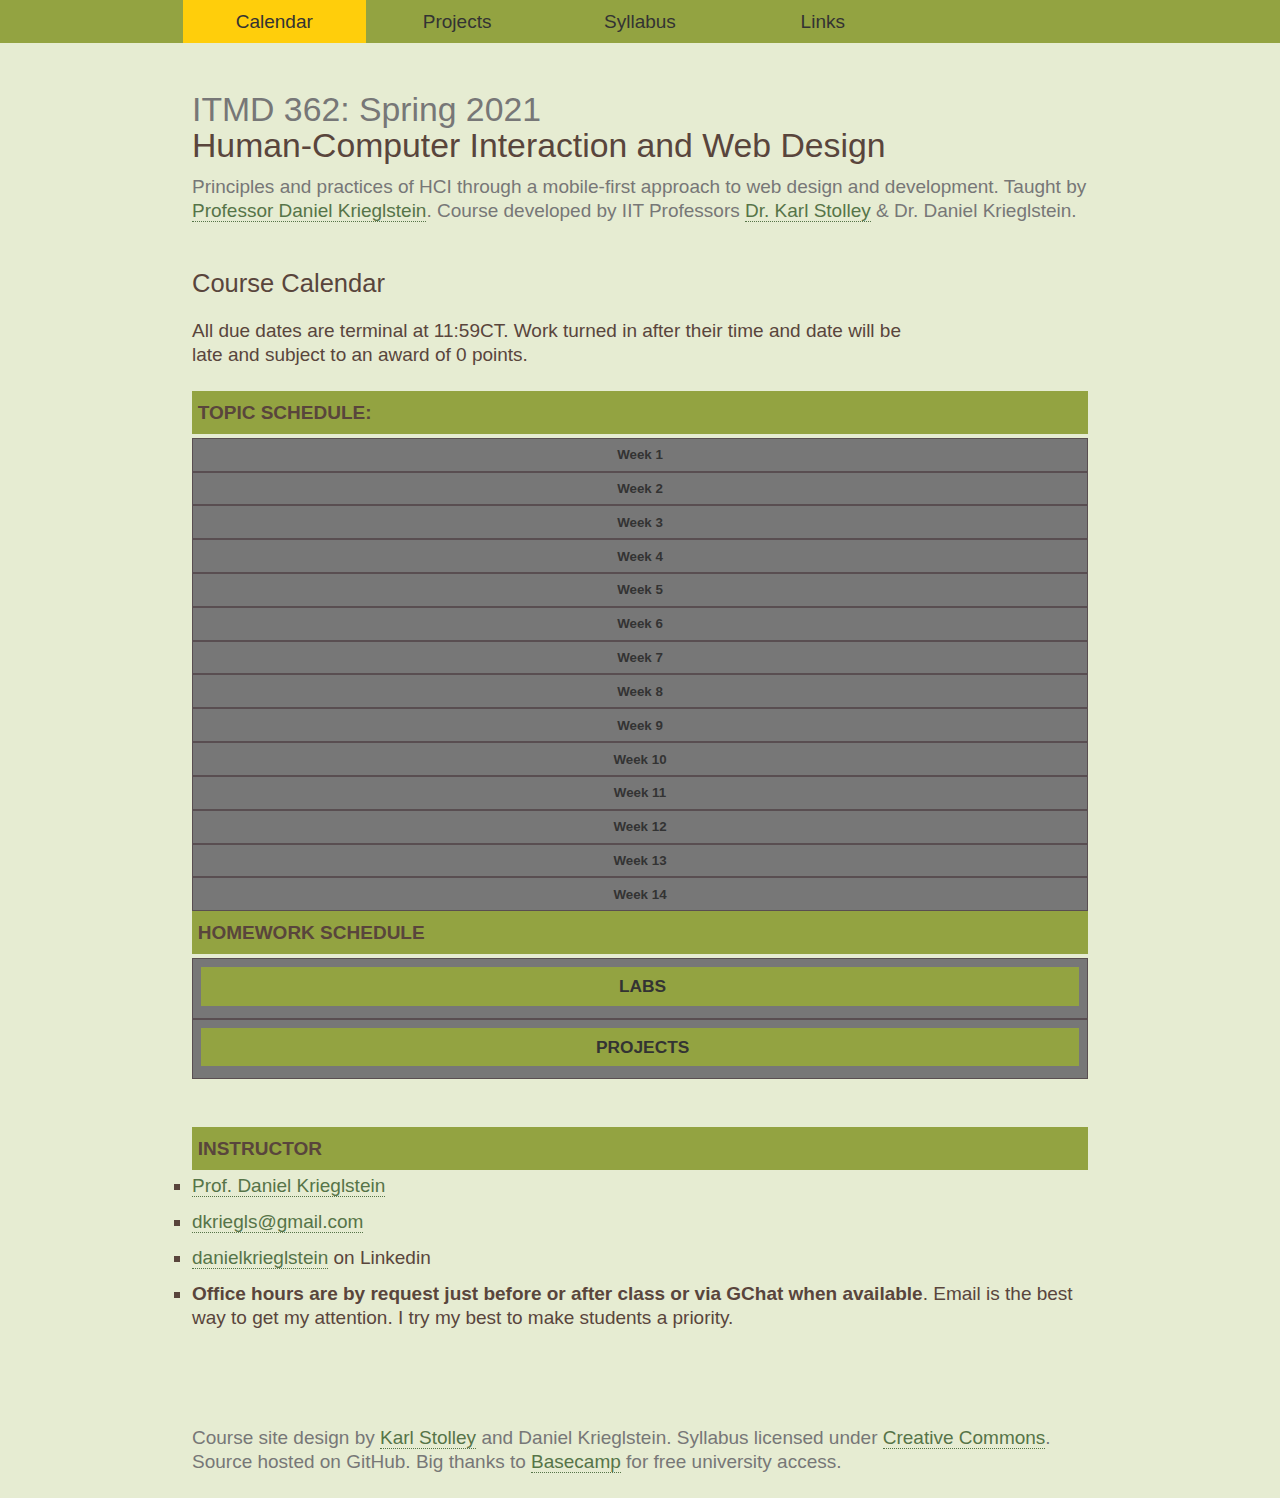
<file: index.html>
<!DOCTYPE html>
<html lang="en" id="calendar" prefix="og: http://ogp.me/ns#">
<head>
  <meta charset="utf-8" />
  <title>ITMD 362: Human-Computer Interaction and Web Design</title>
  <meta name="viewport" content="width=device-width, initial-scale=1.0, shrink-to-fit=no" />
  <link rel="stylesheet" href="css/screen.css" media="screen" />
  <link rel="icon" type="image/x-icon" href="images/favicon.ico">
  <script async src="js/site.js"></script>
</head>
<body>
  <div id="page">
    <header id="header">
      <h1><small>ITMD 362&#x3a; <!--UPDATE-->Spring 2021</small> Human-Computer Interaction and Web Design</h1>
      <p class="tagline">
        Principles and practices of HCI through a mobile-first approach to web design and development.
        Taught by <a href="#instructor">Professor Daniel Krieglstein</a>. Course developed by IIT Professors
        <a href="https://humansciences.iit.edu/faculty/karl-stolley">Dr. Karl Stolley</a> &amp; Dr. Daniel Krieglstein.
      </p>
      <nav id="navigation">
        <ul class="nav">
          <li id="nav-cal"><a href="#">Calendar</a></li>
          <li id="nav-pro"><a href="projects.html">Projects</a></li>
          <li id="nav-pol"><a href="syllabus.html">Syllabus</a></li>
          <li id="nav-lnk"><a href="links.html">Links</a></li>
        </ul>
      </nav>
    </header>
    
    <main id="content">
      <article class="primary">
        <h2 class="label">Course Calendar</h2>
        <p id="tablep">
          All due dates are terminal at 11:59CT. Work turned in after their time and date will
          be late and subject to an award of 0 points.
        </p>
        <section class="topics">
          <h3>Topic Schedule&#58;</h3>
          <div id="class_schedule">
            <button class="accordion">Week 1</button>
            <div class="panel">
              <h4 class="topic">Class Intro HTML review</h4>
              <ol class="alignleft">
                <li>Wroblewski, <em>Mobile First,</em>,
                  <ul><li class="nobullet">Introduction &#x26; Part 1 &#x28;Ch. 1-3&#x29;</li></ul>
                </li>
                <li id="mdn">Re-familiarizer yourself with the <a href="https://developer.mozilla.org/en-US/">Mozilla Developer Network</a> (MDN)
                <ul>
                  <li><a href="https://developer.mozilla.org/en-US/docs/Web/HTML/Reference">HTML</a> &#x2215;
                  <a href="https://developer.mozilla.org/en-US/docs/Web/CSS/Reference">CSS</a> &#x2215;
                  <a href="https://developer.mozilla.org/en-US/docs/Web/JavaScript/Reference">JavaScript</a></li>
                  <li><a href="https://developer.mozilla.org/en-US/docs/Web/Reference/API">Web APIs &#x26; DOM</a></li>
                </ul>
                <li>Technology setup&#x3a; Basecamp, Github, Github Desktop, Code Editing Software</li>
              </li>
              </ol>
            </div>
            <button class="accordion">Week 2</button>
            <div class="panel">
              <h4 class="topic">CSS Review, Relative Units</h4>
              <ol class="alignleft">
                <li>Jehl, <em>Responsible Responsive Design</em>,
                  <ul><li class="nobullet">Introduction, Chapters 1 &#x26; 2</li></ul>
                </li>
              </ol>
            </div>
            <button class="accordion">Week 3</button>
            <div class="panel">
              <h4 class="topic">JS Review, Responsive Design</h4>
              <ol class="alignleft">
                <li>Clark <em>Designing for Touch</em>,
                  <ul><li class="nobullet">Chapters 1-3</li></ul>
                </li>
                <li>Wroblewski, <em>Mobile First</em>,
                  <ul><li class="nobullet">Part 2 &#x28;Ch. 4-7&#x29;</li></ul>
                </li>
                <li>MDN <a href="https://developer.mozilla.org/en-US/Apps/Progressive/Responsive/responsive_design_building_blocks">The building blocks of responsive design</a></li>
              </ol>
            </div>
            <button class="accordion">Week 4</button>
            <div class="panel">
              <h4 class="topic">Touchscreen, and forms</h4>
              <ol class="alignleft">
                <li>Clark <em>Designing for Touch</em>,
                  <ul><li class="nobullet">Chapters 4 &#x26; 5</li></ul>
                </li>
                <li>Lupton, ed., <em>Type on Screen</em>,
                  <ul><li class="nobullet">Chapter 1</li></ul>
                </li>
                <li>MDN: <a href="https://developer.mozilla.org/en-US/docs/Learn/HTML/Forms">HTML Forms Guide</a></li>
              </ol>
            </div>
            <button class="accordion">Week 5</button>
            <div class="panel">
              <h4 class="topic">Typography</h4>
              <ol class="alignleft">
                <li>Lupton, ed., <em>Type on Screen</em>,
                  <ul><li class="nobullet">Chapters 2 &#x26; 4</li></ul>
                </li>
              </ol>
            </div>
            <button class="accordion">Week 6</button>
            <div class="panel">
              <h4 class="topic">Interface Typography</h4>
              <ol class="alignleft">
                <li>Lupton, ed., <em>Type on Screen</em>,
                  <ul><li class="nobullet">Chapter 5</li></ul>
                </li>
              </ol>
            </div>
            <button class="accordion">Week 7</button>
            <div class="panel">
            <h4 class="topic">Colors</h4>
              <ol class="alignleft">
                <li>Creative Bloq <a href="http://www.creativebloq.com/colour/colour-theory-11121290">How to master colour theory</a></li>
                <li>Google <a href="https://material.io/guidelines/">Material Design</a></li>
                <li>Smashing Magazine, Color Theory for Designers:
                  <ul>
                    <li><a href="https://www.smashingmagazine.com/2010/01/color-theory-for-designers-part-1-the-meaning-of-color/">Part 1</a>,
                    <a href="https://www.smashingmagazine.com/2010/02/color-theory-for-designers-part-2-understanding-concepts-and-terminology/">Part 2</a>,
                    <a href="https://www.smashingmagazine.com/2010/02/color-theory-for-designer-part-3-creating-your-own-color-palettes/">Part 3</a></li>
                  </ul>
                </li>
              </ol>
            </div>
            <button class="accordion">Week 8</button>
            <div class="panel">
              <h4 class="topic">Material Design</h4>
              <ol class="alignleft">
                <li>Lupton <em>Type on Screen</em>,
                  <ul><li class="nobullet">Chapters 6</li></ul>
                </li>
                <li>Amin Al Hazmani, <a href="https://alistapart.com/article/motion-with-meaning-semantic-animation-in-interface-design">Motion with Meaning</a></li>
                <li>Craig Dehner, <a href="http://thekineticui.com/motion-design-is-the-future-of-ui/">Motion Design is the Future of UI</a></li>
                <li>Val Head, <a href="https://alistapart.com/article/designing-safer-web-animation-for-motion-sensitivity">Designing Safer Web Animation For Motion Sensitivity</a></li>
              </ol>
            </div>
            <button class="accordion">Week 9</button>
            <div class="panel">
              <h4 class="topic">Motion</h4>
              <ol class="alignleft">
                <li>Cheung, <a href="http://www.uxbooth.com/articles/styling-forms-accessibly/">Styling Forms Accessibly</a></li>
              </ol>
            </div>
            <button class="accordion">Week 10</button>
            <div class="panel">
              <h4 class="topic">HCI Guidelines, Ethics</h4>
              <ol class="alignleft">
                <li>Jehl, <em>Responsible Responsive Design</em>,
                  <ul><li class="nobullet">Chapters 3-4</li></ul>
                </li>
                <li>Apple, <a href="https://developer.apple.com/ios/human-interface-guidelines/overview/themes/">iOS Design Principles</a></li>
                <li>Windows, <a href="https://developer.microsoft.com/en-us/windows/desktop/design">Design applications for the Windows desktop</a></li>
                <li>GNOME Desktop, <a href="https://developer.gnome.org/hig/stable/">Human Interface Guidelines</a></li>
              </ol>
            </div>
            <button class="accordion">Week 11</button>
            <div class="panel">
              <h4 class="topic">Usability Testing</h4>
                <ol class="alignleft">
                  <li>Krug, <em>Don’t Make Me Think</em>,
                    <ul><li class="nobullet">Introduction &#x26; Chapters 1-5</li></ul>
                  </li>
                  <li>Lupton <em>Type on Screen</em>,
                    <ul><li class="nobullet">Chapter 3</li></ul>
                  </li>
                </ol>
            </div>
            <button class="accordion">Week 12</button>
            <div class="panel">
              <h4 class="topic">Usability</h4>
              <ol class="alignleft">
                <li>Krug, <em>Don’t Make Me Think</em>,
                  <ul><li class="nobullet">Chapters 6-7 &#x26; 10-11</li></ul>
                </li>
              </ol>
            </div>
            <button class="accordion">Week 13</button>
            <div class="panel">
              <h4 class="topic">Emotional Design</h4>
              <ol class="alignleft">
                <li>Krug, <em>Don’t Make Me Think</em>,
                  <ul><li class="nobullet">Chapters 8-9 &#x26; 12-13</li></ul>
                </li>
              </ol>
            </div>      
            <button class="accordion">Week 14</button>
            <div class="panel">
              <h4 class="topic">Project Lab; Bring all your questions</h4>
            </div>   
          </div>
        </section>
        <section class="due-dates">
          <h3>Homework Schedule</h3>
          <button class="accordion">
            <h3>Labs</h3>
          </button>
          <div class="panel">
          <p class="redfont">Work which fails HTML or CSS validation will receive a 50&#x25; point reduction!</p>
            <table>
              <tr class="tablehead">
                <td class="firstrow">Date</td>
                <td class="secondrow">Week</td>
                <td>Task Due</td>
              </tr>
              <tr>
                <td></td>
                <td></td>
                <td><!--UPDATE--><a href="https://github.com/dkriegls/itmd-362-spring2021/tree/main/labs">Labs</a></td>
              </tr>
              <tr>
                <td><!--UPDATE-->TBD</td>
                <td class="alignleft">Week 2</td>
                <td class="alignleft">Lab-1</td>
              </tr>
              <tr>
                <td><!--UPDATE-->TBD</td>
                <td class="alignleft">Week 5</td>
                <td class="alignleft">Lab-2</td>
              </tr>
              <tr>
                <td><!--UPDATE-->TBD</td>
                <td class="alignleft">Week 8</td>
                <td class="alignleft">Lab-3</td>
              </tr>
              <tr>
                <td><!--UPDATE-->TBD</td>
                <td class="alignleft">Week 9</td>
                <td class="alignleft">Lab-4</td>
              </tr>
              <tr>
                <td><!--UPDATE-->TBD</td>
                <td class="alignleft">Week 10</td>
                <td class="alignleft">Lab-5</td>
              </tr>
              <tr>
                <td><!--UPDATE-->TBD</td>
                <td class="alignleft">Week 11</td>
                <td class="alignleft">Lab-6</td>
              </tr>
              <tr>
                <td><!--UPDATE-->TBD</td>
                <td class="alignleft">Week 12</td>
                <td class="alignleft">Lab-7</td>
              </tr>
              <tr>
                <td><!--UPDATE-->TBD</td>
                <td class="alignleft">Week 13</td>
                <td class="alignleft">Lab-8</td>
              </tr>
            </table>
          </div>
          <button class="accordion">
            <h3>Projects</h3>
          </button>
          <div class="panel">
            <p class="redfont">Work which fails HTML or CSS validation will receive a 50&#x25; point reduction!</p>
            <table>            
              <tr class="tablehead">
                <td class="firstrow">Date</td>
                <td class="secondrow">Week</td>
                <td>Task Due</td>
              </tr>            
              <tr>
                <td></td>
                <td></td>
                <td><a href="projects.html#project-one">Project One</a></td>
              </tr>
              <tr>
                <td><!--UPDATE-->TBD</td>
                <td class="alignleft">Week 7</td>
                <td class="alignleft">First Turn In</td>
              </tr>
              <tr>
                <td><!--UPDATE-->TBD</td>
                <td class="alignleft">Week 8</td>
                <td class="alignleft">Comments Due</td>
              </tr>
              <tr>
                <td><!--UPDATE-->TBD</td>
                <td class="alignleft">Week 10</td>
                <td class="alignleft">Final Turn In</td>
              </tr>
              <tr>
                <td></td>
                <td></td>
                <td><a href="projects.html#project-two">Project Two</a></td>
              </tr>
              <tr>
                <td><!--UPDATE-->TBD</td>
                <td class="alignleft">Week 11</td>
                <td class="alignleft">Task Analysis Due</td>
              </tr>
              <tr>
                <td><!--UPDATE-->TBD</td>
                <td class="alignleft">Week 12</td>
                <td class="alignleft">First Turn In</td>
              </tr>
              <tr>
                <td><!--UPDATE-->TBD</td>
                <td class="alignleft">Week 13</td>
                <td class="alignleft">Comments Due</td>
              </tr>
              <tr>
                <td><!--UPDATE-->TBD</td>
                <td class="alignleft">Week 15</td>
                <td class="alignleft">Final Turn In</td>
              </tr>
              <tr>
                <td></td>
                <td></td>
                <td><a href="projects.html#project-three">Project Three</a></td>
              </tr>
              <tr>
                <td><!--UPDATE-->TBD</td>
                <td class="alignleft">Week 15</td>
                <td class="alignleft">First and Only Turn In</td>
              </tr>
            </table>
          </div>
        </section>        
      </article>
    </main>
  
    <aside id="instructor">
      <h3>Instructor</h3>
      <ul>
        <li><a href="https://appliedtech.iit.edu/people/daniel-krieglstein">Prof. Daniel Krieglstein</a></li>
        <li><a href="mailto:dkriegls@gmail.com">dkriegls@gmail.com</a></li>
        <li><a href="https://www.linkedin.com/in/danielkrieglstein">danielkrieglstein</a> on Linkedin</li>
        <li id="office-hours">
          <strong>Office hours are by request just before or after class or via GChat when available</strong>. Email is the best way to get my attention. I try my best to make students a priority.
        </li>
      </ul>
    </aside>
    <footer id="footer">
      <p class="fineprint">
        Course site design by <a href="https://karlstolley.com/">Karl Stolley</a> and Daniel Krieglstein.
        Syllabus licensed under
        <a href="http://creativecommons.org/licenses/by/4.0/" rel="license">Creative Commons</a>.
        Source hosted on GitHub. Big thanks to
        <a href="https://basecamp.com">Basecamp</a> for free university access.
      </p>
    </footer>
  <!--#page-->
  </div>
  <script src="//ajax.googleapis.com/ajax/libs/jquery/2.1.4/jquery.min.js"></script>
</body>
</html>
</file>
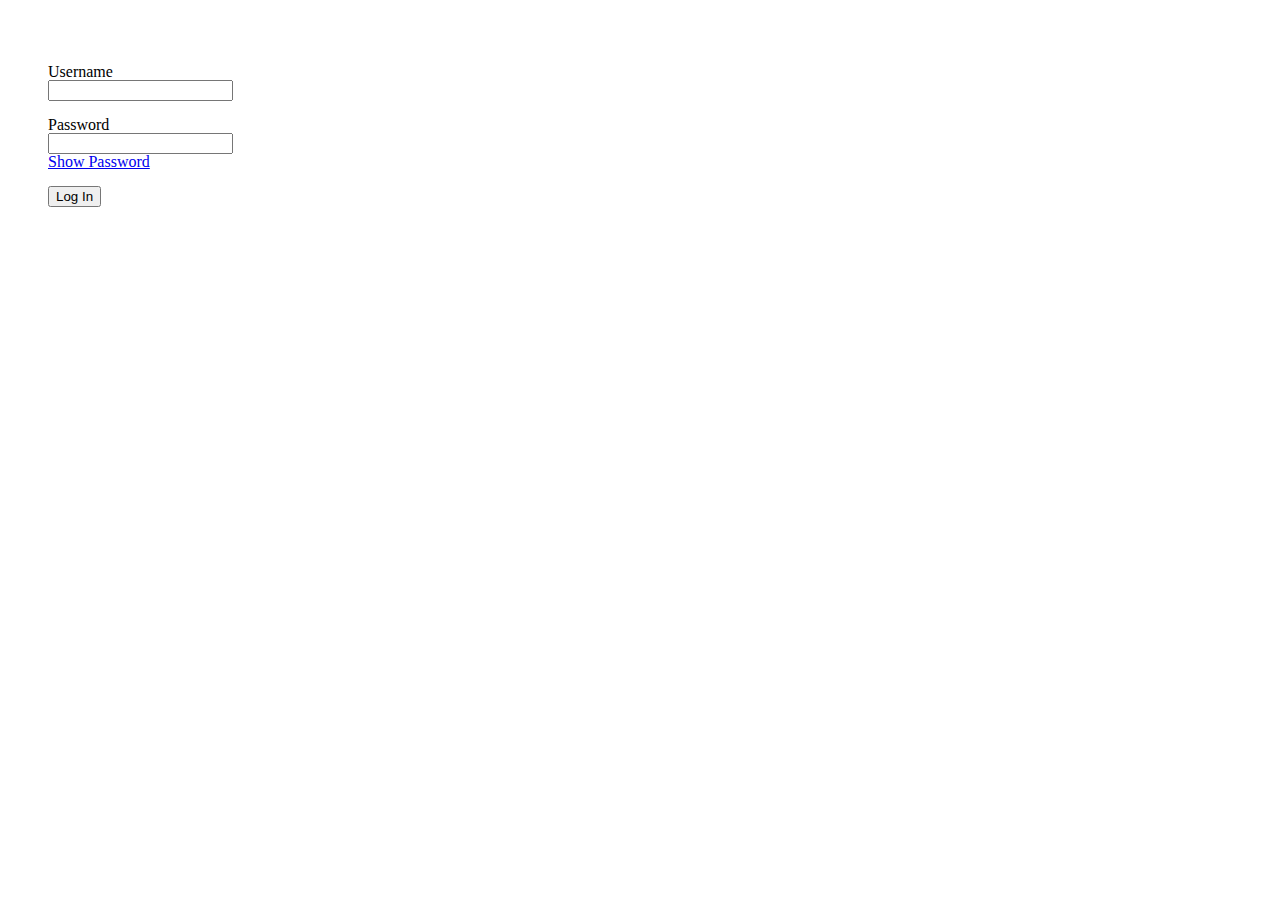
<file: demos/week12/index.html>
<!DOCTYPE html>
<html lang="en" class="nojs">
<head>
  <title>Demo Starter File</title>
  <meta charset="utf-8" />
  <meta name="viewport" content="width=device-width,initial-scale=1.0,shrink-to-fit=no" />
  <link rel="stylesheet" media="screen" href="css/screen.css" />
  <script src="https://ajax.googleapis.com/ajax/libs/jquery/3.1.1/jquery.min.js"></script>
  <script src="js/site.js"></script>
</head>
<body>
  <form id="login" method="post" action="#null">
    <ul>
      <li id="username-input">
        <label for="username">Username</label>
        <input type="text" name="username" id="username" />
      </li>
      <li id="password-input">
        <label for="password">Password</label>
        <input type="password" name="password" id="password" />
      </li>
      <li id="submit-input">
        <input type="submit" name="submit" id="submit" value="Log In" />
      </li>
    </ul>
  </form>
</body>
</html>
</file>
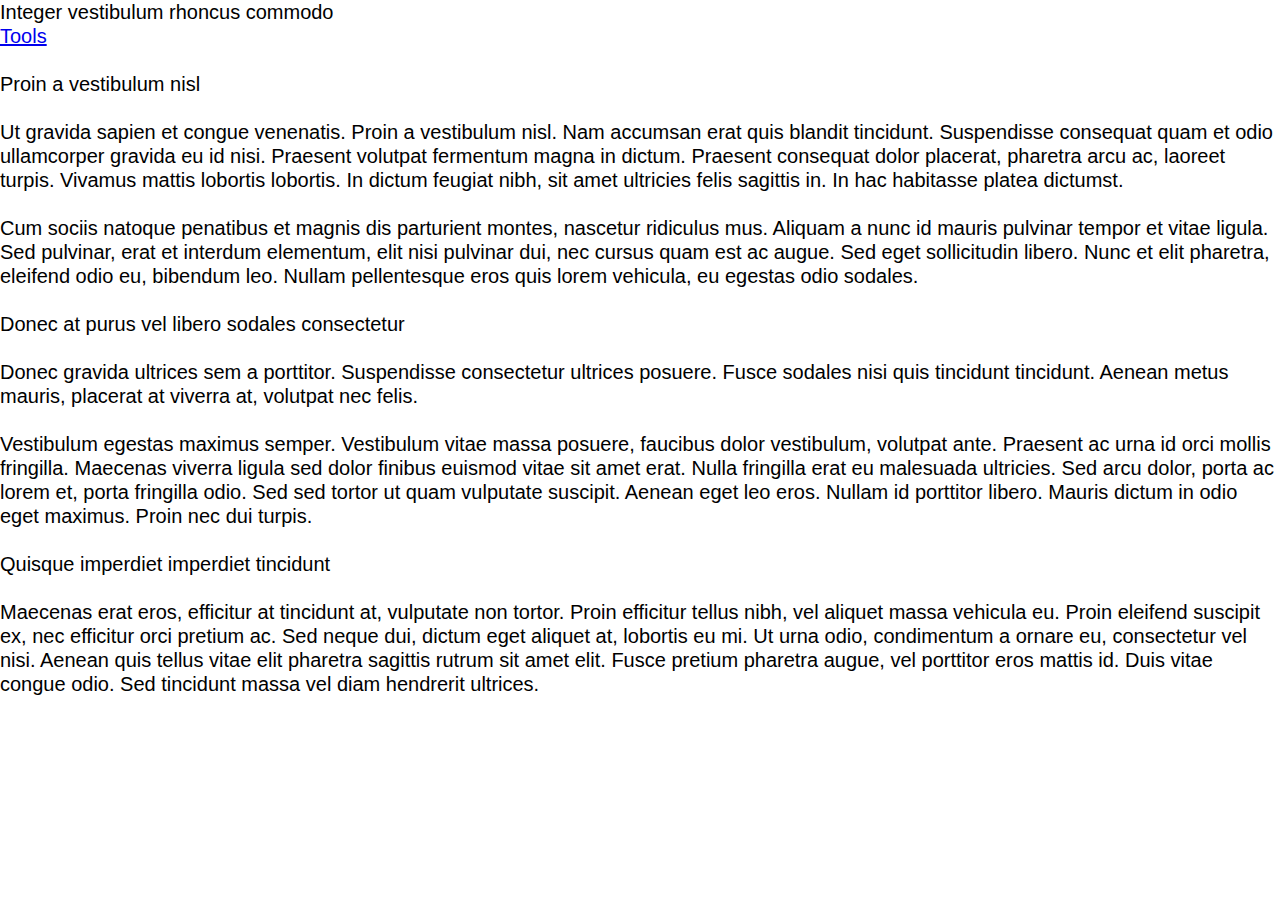
<file: demos/week9/index.html>
<!DOCTYPE html>
<html lang="en" class="nojs" id="example-com" prefix="og: http://ogp.me/ns#">
<head>
  <title>JS Movement Demo</title>
  <meta charset="utf-8" />
  <meta name="viewport" content="width=device-width,initial-scale=1.0,shrink-to-fit=no" />
  <link rel="stylesheet" href="css/reset.css" media="screen" />
  <link rel="stylesheet" href="css/screen.css" media="screen" />
  <script src="https://ajax.googleapis.com/ajax/libs/jquery/3.1.1/jquery.min.js"></script>
  <script src="js/site.js"></script>
</head>
<body>
  <header id="header">
    <h1>Integer vestibulum rhoncus commodo</h1>
    <ul class="jumpers">
      <li><a id="tools-jump" href="#tools">Tools</a></li>
    </ul>
  </header>
  <main id="content">
    <h2>Proin a vestibulum nisl</h2>
    <p>
      Ut gravida sapien et congue venenatis. Proin a vestibulum nisl. Nam accumsan erat quis blandit
      tincidunt. Suspendisse consequat quam et odio ullamcorper gravida eu id nisi. Praesent
      volutpat fermentum magna in dictum. Praesent consequat dolor placerat, pharetra arcu ac,
      laoreet turpis. Vivamus mattis lobortis lobortis. In dictum feugiat nibh, sit amet ultricies
      felis sagittis in. In hac habitasse platea dictumst.
    </p>
    <p>
      Cum sociis natoque penatibus et magnis dis parturient montes, nascetur ridiculus mus. Aliquam
      a nunc id mauris pulvinar tempor et vitae ligula. Sed pulvinar, erat et interdum elementum,
      elit nisi pulvinar dui, nec cursus quam est ac augue. Sed eget sollicitudin libero. Nunc et
      elit pharetra, eleifend odio eu, bibendum leo. Nullam pellentesque eros quis lorem vehicula,
      eu egestas odio sodales.
    </p>
    <h2>Donec at purus vel libero sodales consectetur</h2>
    <p>
      Donec gravida ultrices sem a porttitor. Suspendisse consectetur ultrices posuere. Fusce
      sodales nisi quis tincidunt tincidunt. Aenean metus mauris, placerat at viverra at, volutpat
      nec felis.
    </p>
    <p>
      Vestibulum egestas maximus semper. Vestibulum vitae massa posuere, faucibus dolor vestibulum,
      volutpat ante. Praesent ac urna id orci mollis fringilla. Maecenas viverra ligula sed dolor
      finibus euismod vitae sit amet erat. Nulla fringilla erat eu malesuada ultricies. Sed arcu
      dolor, porta ac lorem et, porta fringilla odio. Sed sed tortor ut quam vulputate suscipit.
      Aenean eget leo eros. Nullam id porttitor libero. Mauris dictum in odio eget maximus. Proin
      nec dui turpis.
    </p>
    <h2>Quisque imperdiet imperdiet tincidunt</h2>
    <p>
      Maecenas erat eros, efficitur at tincidunt at, vulputate non tortor. Proin efficitur tellus
      nibh, vel aliquet massa vehicula eu. Proin eleifend suscipit ex, nec efficitur orci pretium
      ac. Sed neque dui, dictum eget aliquet at, lobortis eu mi. Ut urna odio, condimentum a ornare
      eu, consectetur vel nisi. Aenean quis tellus vitae elit pharetra sagittis rutrum sit amet
      elit. Fusce pretium pharetra augue, vel porttitor eros mattis id. Duis vitae congue odio. Sed
      tincidunt massa vel diam hendrerit ultrices.
    </p>
  </main>
  <nav id="tools">
    <ul>
      <li><a href="#null">Favorite</a></li>
      <li><a href="#null">Share</a></li>
      <li><a href="#null">Comment</a></li>
      <li><a id="content-jump" href="#content">Back to Top</a></li>
    </ul>
  </nav>
</body>
</html>
</file>
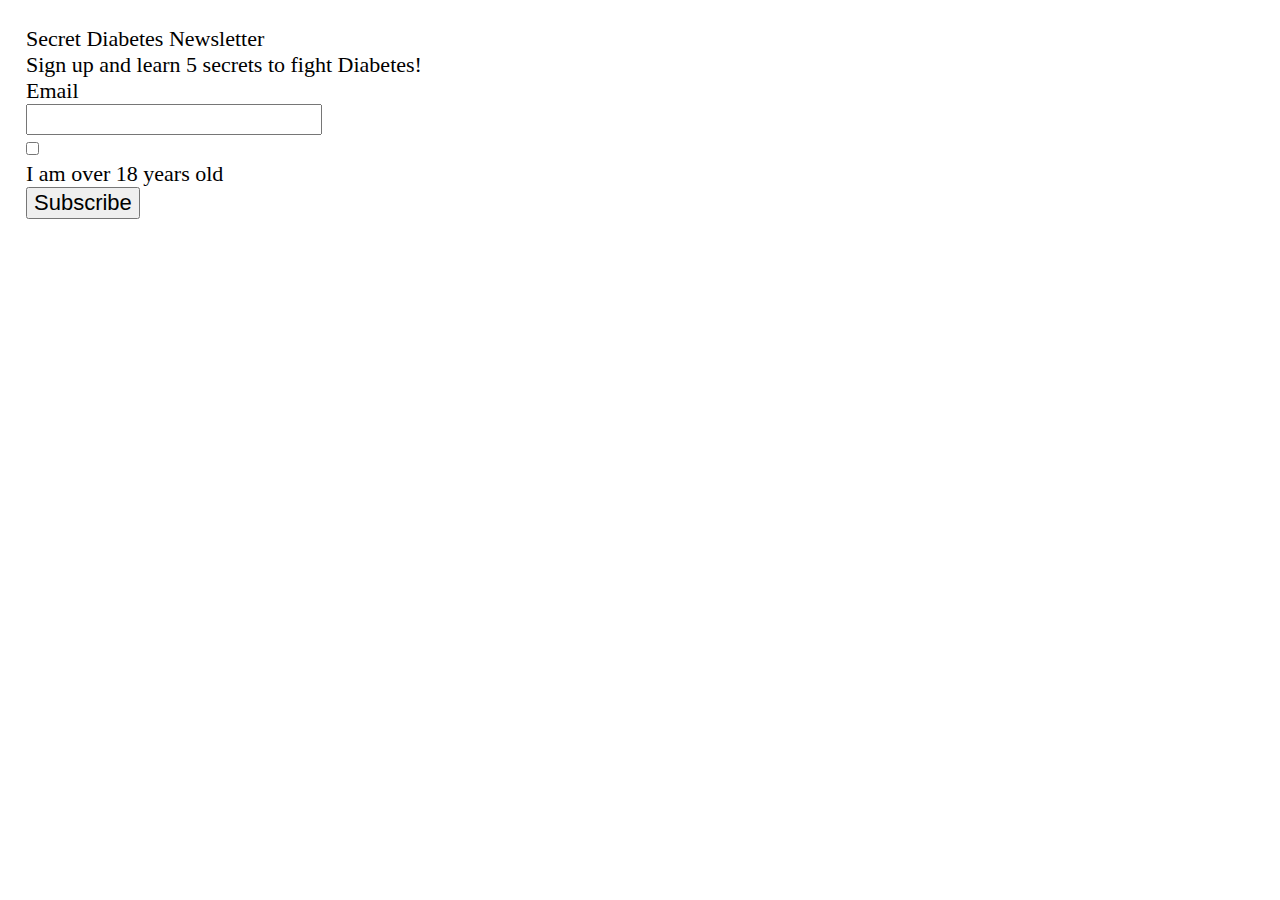
<file: labs/lab3/index.html>
<!DOCTYPE html>
<html lang="en" class="nojs">
<head>
  <title>HTML Form Elements</title>
  <meta charset="utf-8" />
  <meta name="viewport" />
  <link rel="stylesheet" media="screen" href="css/screen.css" />
</head>
<body>
<main id="content">
  <form method="get" action="#null">
    <h1>Secret Diabetes Newsletter</h1>
    <p>
      Sign up and learn 5 secrets to fight Diabetes!
    </p>
    <ol>
      <li id="input-email">
        <label for="email">Email</label>
        <input type="email" name="email" id="email" pattern="^.+@.+$" />
      </li>
      <li id="input-age-verification">
        <input type="checkbox" id="age-verification" name="age-verification" value="18" />
        <label for="age-verification">I am over 18 years old</label>
      </li>
      <li id="input-submit">
        <input type="submit" name="submit" id="submit" value="Subscribe" />
      </li>
    </ol>
  </form>
</main>
  <script src="https://ajax.googleapis.com/ajax/libs/jquery/3.1.1/jquery.min.js"></script>
  <script src="js/site.js"></script>
</body>
</html>
</file>
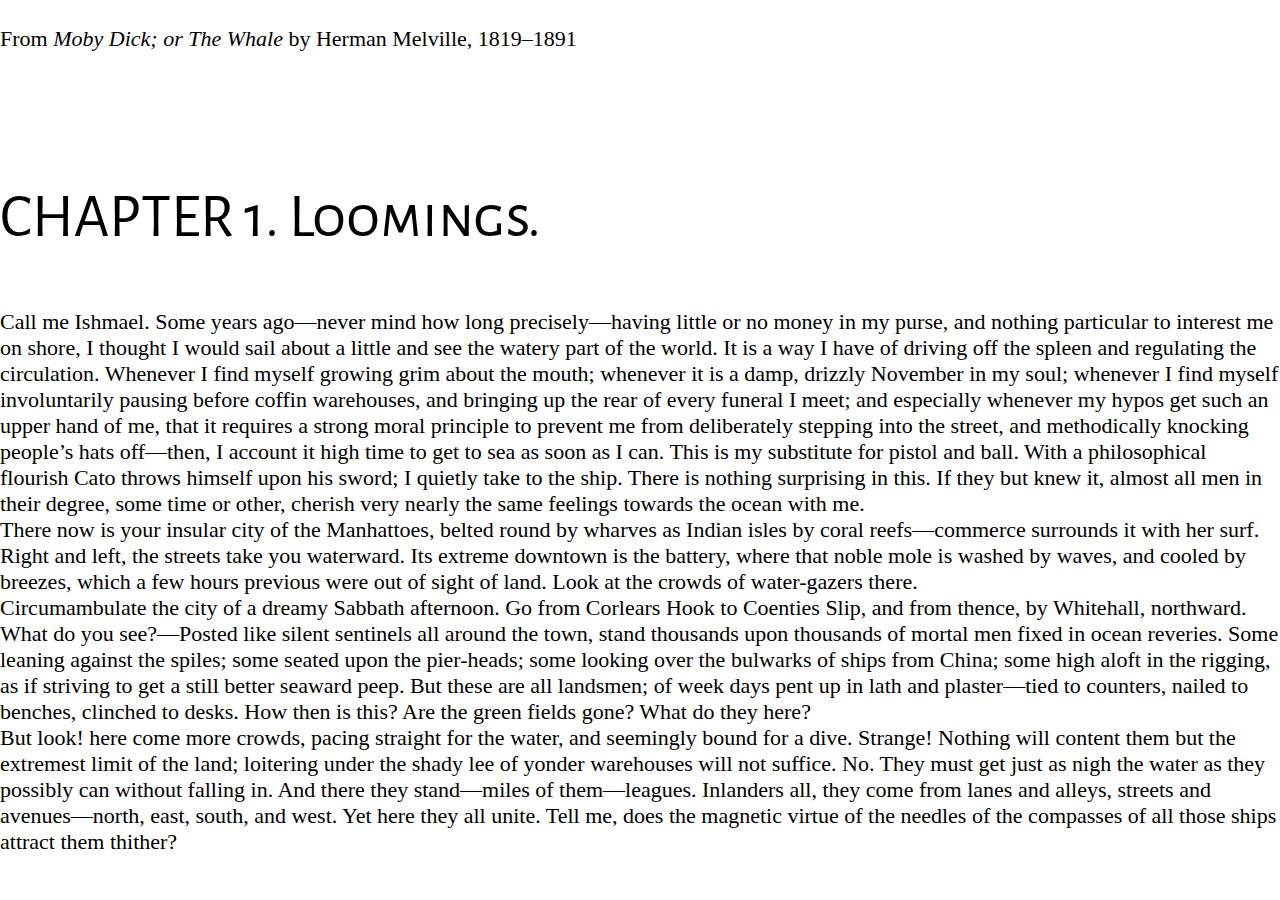
<file: demos/week5/text-layout/index.html>
<!DOCTYPE html>
<html lang="en" class="nojs">
<head>
  <!--Document created by IIT professors Stoley and Krieglstein-->
  <title>Typography</title>
  <meta charset="utf-8" />
  <meta name="viewport" content="width=device-width,initial-scale=1.0,shrink-to-fit=no" />
  <link rel="stylesheet" media="screen" href="css/reset.css" />
  <link rel="stylesheet" media="screen" href="css/screen.css" />
  <link href="https://fonts.googleapis.com/css?family=Alegreya+Sans+SC" rel="stylesheet">
  </head>
<body>
<main id="content">
  <h1>
    From <cite>Moby Dick; or The Whale</cite> by <b>Herman Melville</b>, 1819–1891
  </h1>
  <h2>CHAPTER 1. Loomings.</h2>
  <p>
    Call me Ishmael. Some years ago—never mind how long precisely—having little or no money in my
    purse, and nothing particular to interest me on shore, I thought I would sail about a little and
    see the watery part of the world. It is a way I have of driving off the spleen and regulating
    the circulation. Whenever I find myself growing grim about the mouth; whenever it is a damp,
    drizzly November in my soul; whenever I find myself involuntarily pausing before coffin
    warehouses, and bringing up the rear of every funeral I meet; and especially whenever my hypos
    get such an upper hand of me, that it requires a strong moral principle to prevent me from
    deliberately stepping into the street, and methodically knocking people’s hats off—then, I
    account it high time to get to sea as soon as I can. This is my substitute for pistol and ball.
    With a philosophical flourish Cato throws himself upon his sword; I quietly take to the ship.
    There is nothing surprising in this. If they but knew it, almost all men in their degree, some
    time or other, cherish very nearly the same feelings towards the ocean with me.
  </p>
  <p>
    There now is your insular city of the Manhattoes, belted round by wharves as Indian isles by
    coral reefs—commerce surrounds it with her surf. Right and left, the streets take you
    waterward. Its extreme downtown is the battery, where that noble mole is washed by waves, and
    cooled by breezes, which a few hours previous were out of sight of land. Look at the crowds of
    water-gazers there.
  </p>
  <p>
    Circumambulate the city of a dreamy Sabbath afternoon. Go from Corlears Hook to Coenties Slip,
    and from thence, by Whitehall, northward. What do you see?—Posted like silent sentinels all
    around the town, stand thousands upon thousands of mortal men fixed in ocean reveries. Some
    leaning against the spiles; some seated upon the pier-heads; some looking over the bulwarks of
    ships from China; some high aloft in the rigging, as if striving to get a still better seaward
    peep. But these are all landsmen; of week days pent up in lath and plaster—tied to counters,
    nailed to benches, clinched to desks. How then is this? Are the green fields gone? What do they
    here?
  </p>
  <p>
    But look! here come more crowds, pacing straight for the water, and seemingly bound for a dive.
    Strange! Nothing will content them but the extremest limit of the land; loitering under the
    shady lee of yonder warehouses will not suffice. No. They must get just as nigh the water as
    they possibly can without falling in. And there they stand—miles of them—leagues. Inlanders
    all, they come from lanes and alleys, streets and avenues—north, east, south, and west. Yet
    here they all unite. Tell me, does the magnetic virtue of the needles of the compasses of all
    those ships attract them thither?
  </p>
  <!--
    Text taken from The Project Gutenberg EBook of Moby Dick; or The Whale, by Herman Melville
    http://www.gutenberg.org/files/2701/2701.txt
    Used under the terms of the Gutenberg License; see
    https://www.gutenberg.org/wiki/Gutenberg:The_Project_Gutenberg_License
  -->
</main>
</body>
</html>
</file>
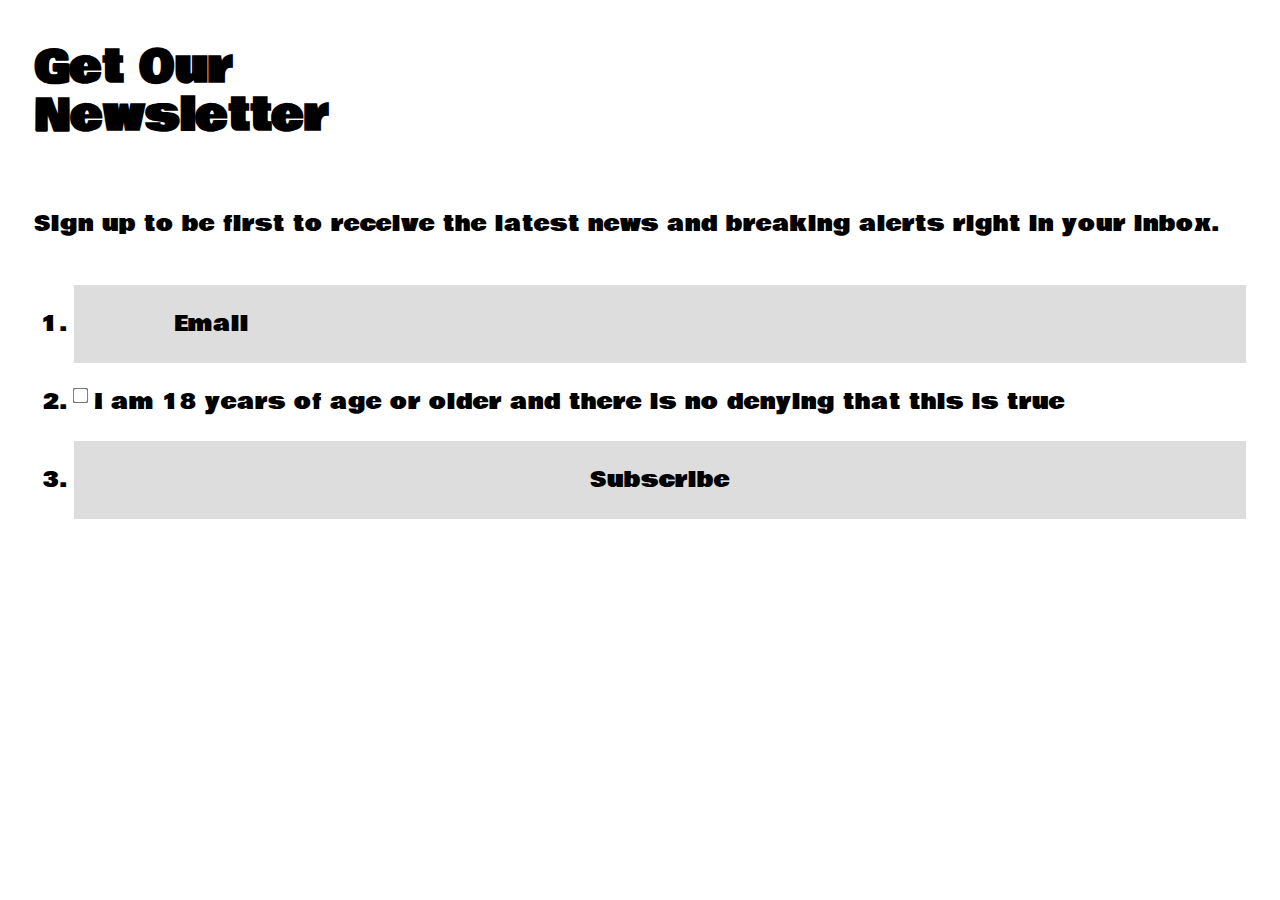
<file: demos/week6/JS demo 11/index.html>
<!DOCTYPE html>
<html lang="en" class="nojs">
<head>
  <title>HTML Form Elements</title>
  <meta charset="utf-8" />
  <meta name="viewport" content="width=device-width,initial-scale=1.0,shrink-to-fit=no" />
  <link rel="stylesheet" media="screen" href="css/normalize.css" />
  <link rel="stylesheet" media="screen" href="css/screen.css" />
  <link href="https://fonts.googleapis.com/css?family=Bowlby+One" rel="stylesheet">
  <script src="https://ajax.googleapis.com/ajax/libs/jquery/3.1.1/jquery.min.js"></script>
  <script src="js/site.js"></script>
</head>
<body>
  <main id="content">
    <form method="get" action="#null">
      <h1>Get Our <span id="split">Newsletter</span></h1>
      <p>
        Sign up to be first to receive the latest news
        and breaking alerts right in your inbox.
      </p>
      <ol>
        <li id="input-email">
          <label id="clear" for="email">Email</label>
          <input type="email" name="email" id="email" pattern="^.+@.+$" placeholder="Email">
        </li>
        <li id="input-age-verification">
          <input type="checkbox" id="age-verification" name="age-verification" value="18"/>
          <label for="age-verification"> I am 18 years of age or older and there is no denying that this is true</label>
        </li>
        <li id="input-submit">
          <input type="submit" name="submit" id="submit" value="Subscribe" />
        </li>
      </ol>
    </form>
  </main>
</body>
</html>
</file>
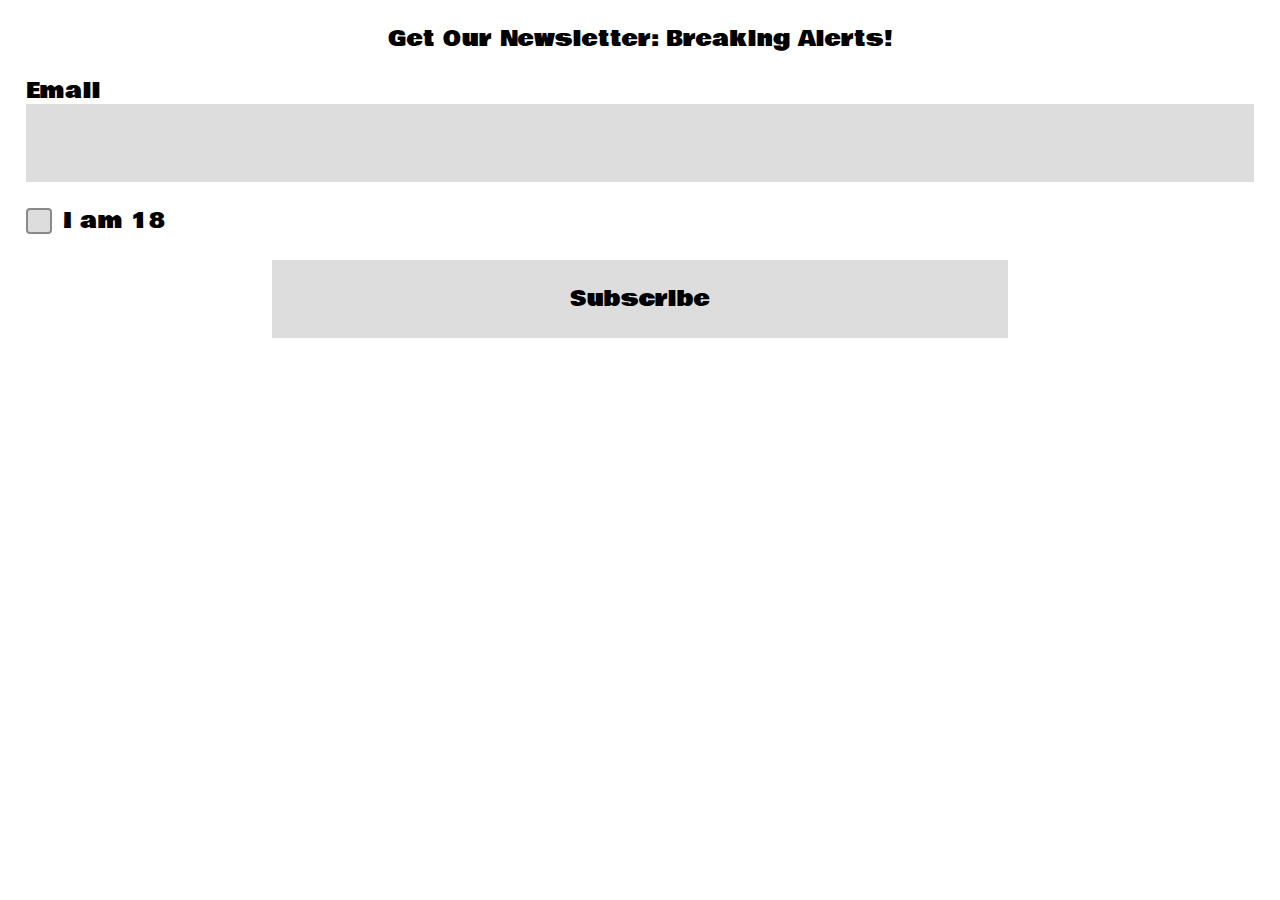
<file: demos/week6/JS demo 12/index.html>
<!DOCTYPE html>
<html lang="en" class="nojs">
<head>
  <title>HTML Form Elements</title>
  <meta charset="utf-8" />
  <meta name="viewport" content="width=device-width,initial-scale=1.0,shrink-to-fit=no" />
  <link rel="stylesheet" media="screen" href="css/screen.css" />
  <link href="https://fonts.googleapis.com/css?family=Bowlby+One" rel="stylesheet">
  <script src="https://ajax.googleapis.com/ajax/libs/jquery/3.1.1/jquery.min.js"></script>
  <script src="js/site.js"></script>
</head>
<body>
<main id="content">
  <form method="get" action="#null">
    <h1>Get Our <span="split">Newsletter: Breaking Alerts!</span></h1>    
    <ol>
      <li id="input-email">
        <label for="email">Email</label>
        <input type="email" name="email" id="email" pattern="^.+@.+$" placeholder="">
      </li>
      <li id="input-age-verification">
        <div id="alt-box"></div>
        <input type="checkbox" id="age-verification" name="age-verification" value="18"/>
        <label for="age-verification" id="age-label"> I am 18 </label>
      </li>      
      <li id="input-submit">
        <input type="submit" name="submit" id="submit" value="Subscribe" />
      </li>
    </ol>
  </form>
</main>
</body>
</html>
</file>
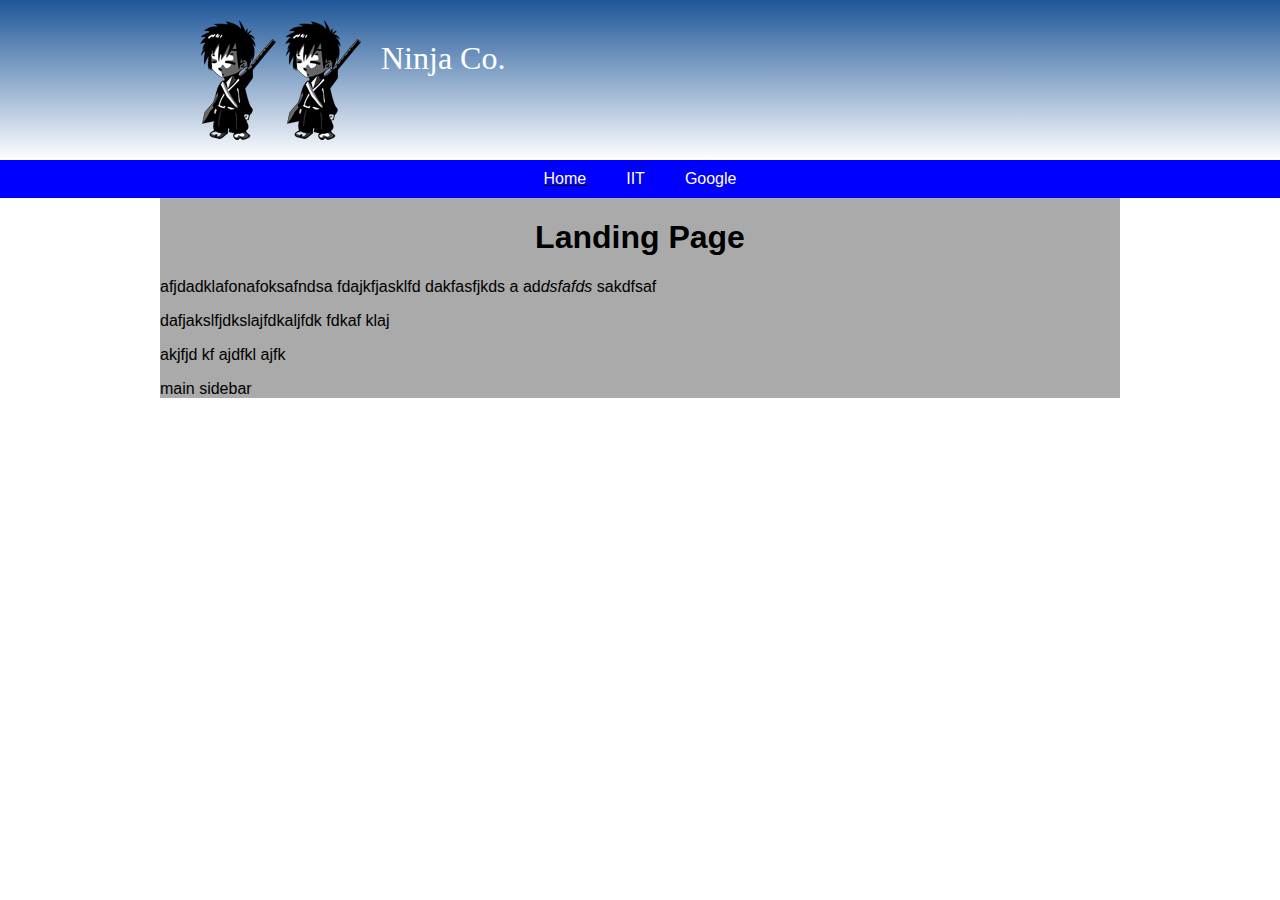
<file: demos/week2/full_site/site demo 1 centered nav/index.html>
<!DOCTYPE html>
<html lang="en">
<head>
	<meta charset="UTF-8">
	<title>Ninja Co.</title>
  <link href="https://fonts.googleapis.com/css?family=Knewave" rel="stylesheet">
	<link rel="stylesheet" type="text/css" href="css/normalize.css">
	<link rel="stylesheet" type="text/css" href="css/style.css">
</head>
<body>
	<header id="main-header">
		<div id="header-container" class="container">
			<a href="#"><img class="logo" src="img/logo.png" alt="Ninja Logo"></a>
			<div id="company-name">Ninja Co.</div>
			<a id="logo-link" href="#">Ninja Co. Home</a>
		</div>
	</header>
	<nav id="main-navbar">
		<div id="navbar-container" class="container">
			<ul>
				<li id="onpage"><a href="#">Home</a></li>
				<li><a href="http://web.iit.edu/">IIT</a></li>
				<li><a href="http://www.google.com">Google</a></li>
			</ul>
		</div>
	</nav>
	<div id="content-wrapper" class="container">
		<div id="main-content">
			<h1> Landing Page </h1>
			<p> afjdadklafonafoksafndsa fdajkfjasklfd  dakfasfjkds a ad<em>dsfafds</em> sakdfsaf</p>
			<p> dafjakslfjdkslajfdkaljfdk  fdkaf klaj  </p>
			<p> akjfjd kf ajdfkl ajfk </p>
		
		</div>
		<div id="main-sidebar">main sidebar</div>
	</div>
</body>
</html>
</file>
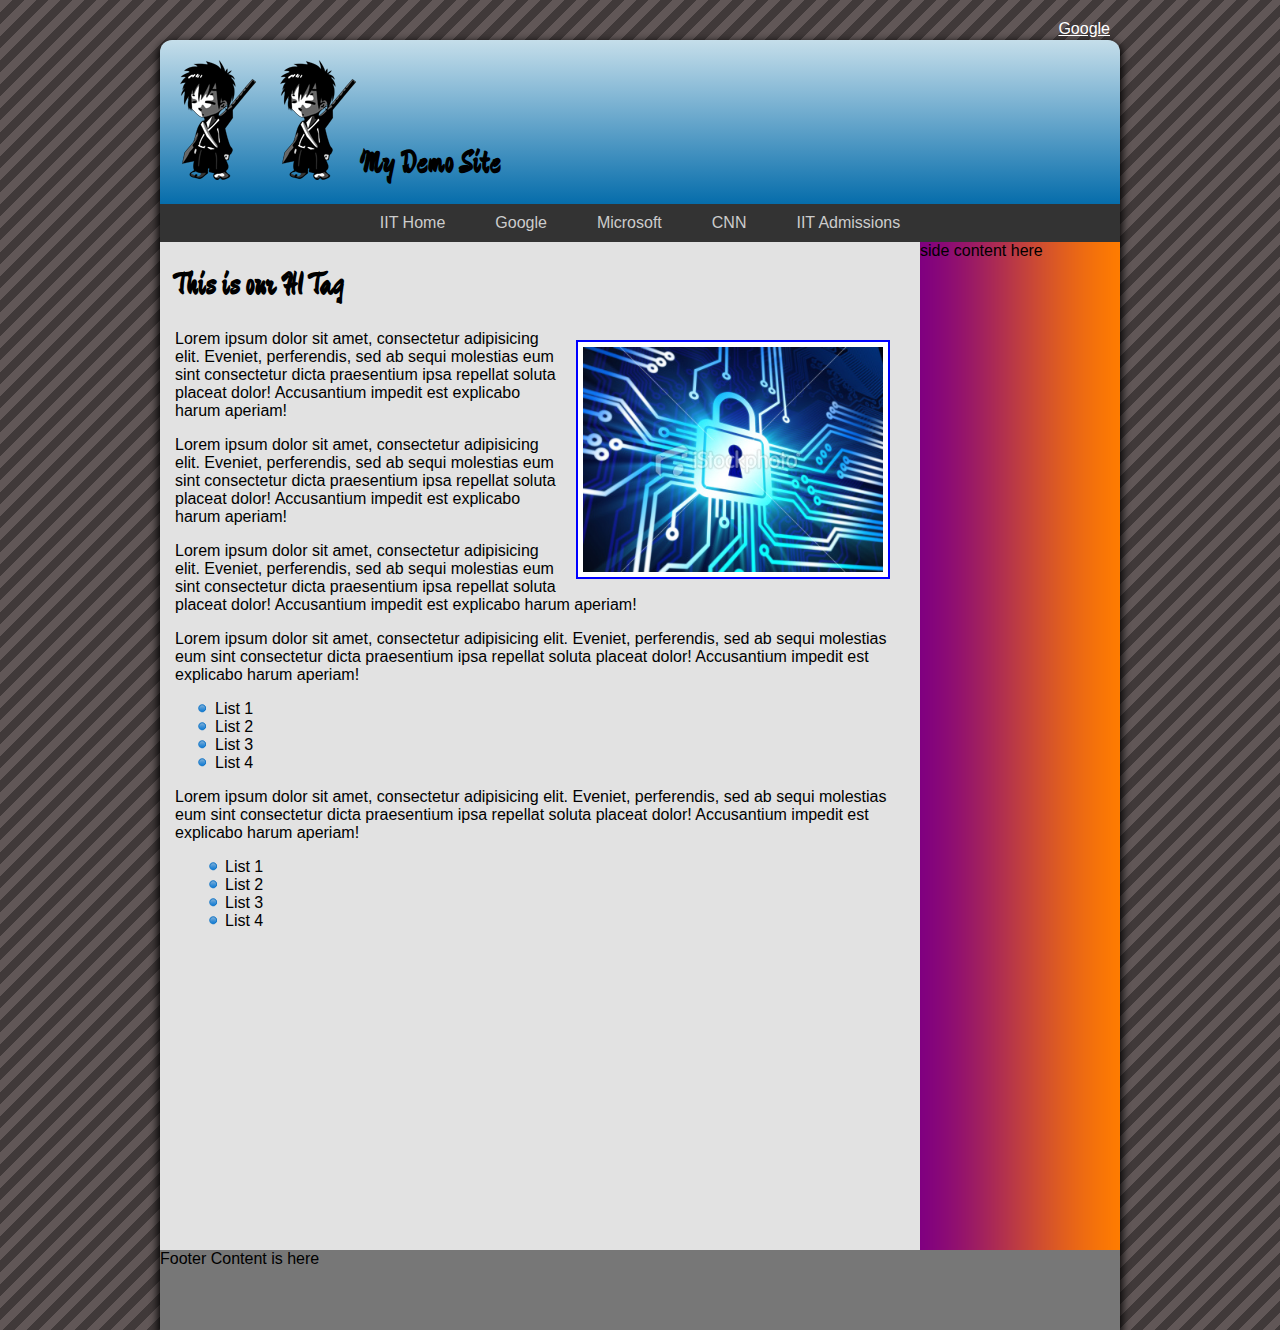
<file: demos/week2/full_site/site demo 3 full site/index.html>
<!DOCTYPE html>
<html lang="en">

<head>
	<meta charset="utf-8" />
	<title>Main Page</title>
	<link href='http://fonts.googleapis.com/css?family=Devonshire' rel='stylesheet' type='text/css'>
	<link rel="stylesheet" type="text/css" href="css/normalize.css">
	<link rel="stylesheet" type="text/css" href="css/styles.css">
</head>

<body>
	<div id="page-wrapper">
		<header id="header">
			<a id="logo1" href="http://www.iit.edu/"><img src="images/logo.png"></a>
			<a id="logo2" href="http://www.iit.edu/">IIT Logo</a>
			<h1>My Demo Site</h1>
			<a id="toplink" href="http://www.google.com/">Google</a>
		</header>
		<nav id="main-nav">
			<ul>
				<li><a href="http://www.iit.edu">IIT Home</a></li>
				<li><a href="http://www.google.com">Google</a></li>
				<li><a href="http://www.microsoft.com">Microsoft</a></li>
				<li><a href="http://www.cnn.com">CNN</a></li>
				<li><a href="http://admissions.iit.edu">IIT Admissions</a></li>
			</ul>
		</nav>
    <div id="content-wrapper">
      <div id="main-content">
        <h1>This is our H1 Tag</h1>
        <img class="imageR" src="images/stock-photo-20317880-cyber-security-concept-with-lock.jpg" alt="Lock Image" width="300">
        <p>Lorem ipsum dolor sit amet, consectetur adipisicing elit. Eveniet, perferendis, sed ab sequi molestias eum sint consectetur dicta praesentium ipsa repellat soluta placeat dolor! Accusantium impedit est explicabo harum aperiam!</p>

        <p>Lorem ipsum dolor sit amet, consectetur adipisicing elit. Eveniet, perferendis, sed ab sequi molestias eum sint consectetur dicta praesentium ipsa repellat soluta placeat dolor! Accusantium impedit est explicabo harum aperiam!</p>
        <p>Lorem ipsum dolor sit amet, consectetur adipisicing elit. Eveniet, perferendis, sed ab sequi molestias eum sint consectetur dicta praesentium ipsa repellat soluta placeat dolor! Accusantium impedit est explicabo harum aperiam!</p>
        <p>Lorem ipsum dolor sit amet, consectetur adipisicing elit. Eveniet, perferendis, sed ab sequi molestias eum sint consectetur dicta praesentium ipsa repellat soluta placeat dolor! Accusantium impedit est explicabo harum aperiam!</p>
        <ul id="bul1">
          <li>List 1</li>
          <li>List 2</li>
          <li>List 3</li>
          <li>List 4</li>
        </ul>
        <p>Lorem ipsum dolor sit amet, consectetur adipisicing elit. Eveniet, perferendis, sed ab sequi molestias eum sint consectetur dicta praesentium ipsa repellat soluta placeat dolor! Accusantium impedit est explicabo harum aperiam!</p>
        <ul id="bul2">
          <li>List 1</li>
          <li>List 2</li>
          <li>List 3</li>
          <li>List 4</li>
        </ul>
        <iframe width="400" height="300" src="http://www.youtube.com/embed/FyXtoTLLcDk?rel=0" frameborder="0" allowfullscreen></iframe>
      </div>
      <div id="side-content">side content here</div>
    </div>
		<footer id="footer">Footer Content is here</footer>
	</div>
</body>

</html>
</file>
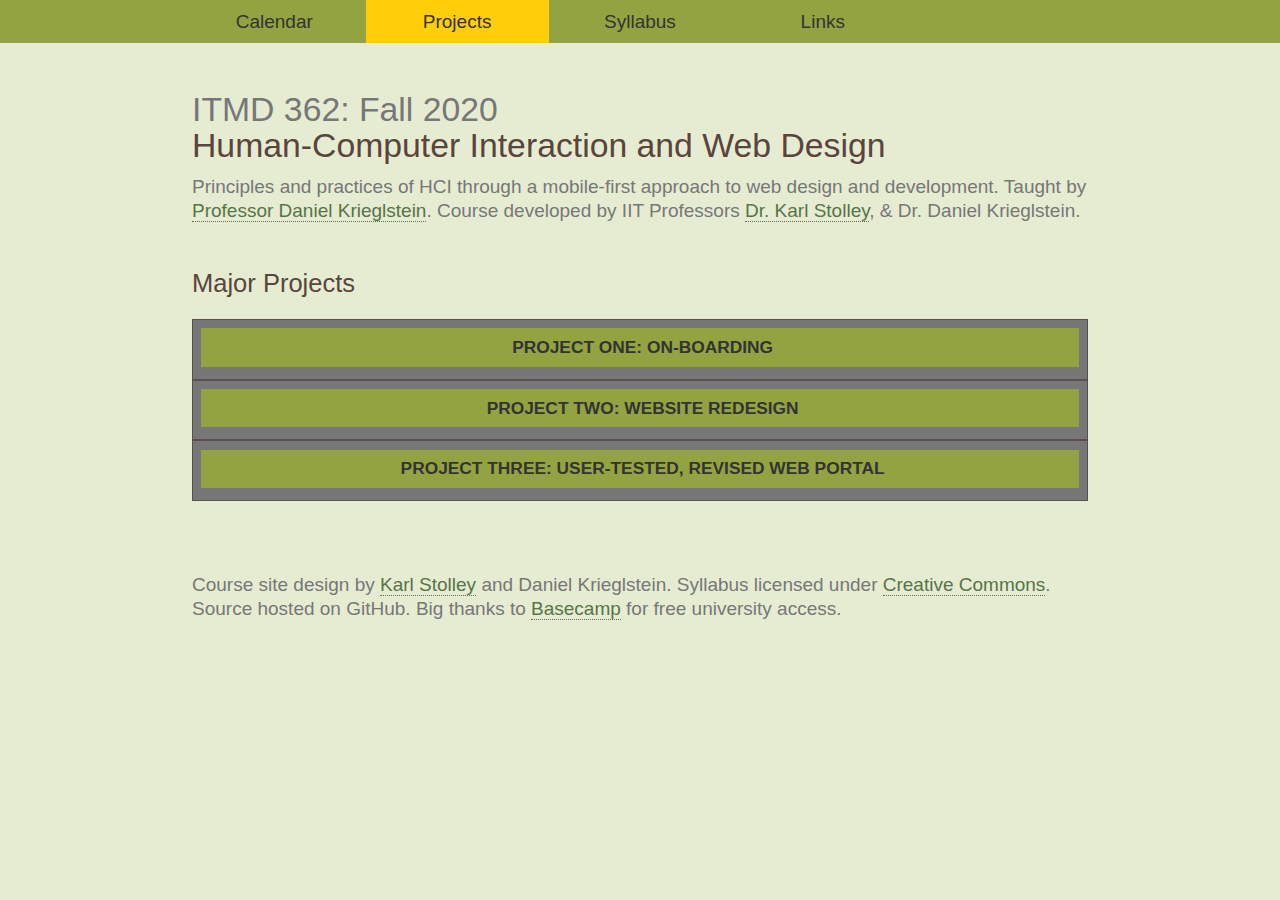
<file: projects.html>
<!DOCTYPE html>
<html lang="en" id="projects" prefix="og: http://ogp.me/ns#">
<head>
  <meta charset="utf-8" />
  <title>ITMD 362: Human-Computer Interaction and Web Design</title>
  <meta name="viewport" content="width=device-width, initial-scale=1.0, shrink-to-fit=no" />
  <link rel="stylesheet" href="css/screen.css" media="screen" />
  <link rel="icon" type="image/x-icon" href="images/favicon.ico">
  <script async src="js/site.js"></script>
</head>
<body>
  <div id="page">
    <header id="header">
      <h1><small>ITMD 362&#x3a; Fall 2020</small> Human-Computer Interaction and Web Design</h1>
      <p class="tagline">
        Principles and practices of HCI through a mobile-first approach to web design and development.
        Taught by <a href="#instructor">Professor Daniel Krieglstein</a>. Course developed by IIT Professors
        <a href="https://humansciences.iit.edu/faculty/karl-stolley">Dr. Karl Stolley</a>, &amp; Dr. Daniel Krieglstein.
      </p>
      <nav id="navigation">
        <ul class="nav">
          <li id="nav-cal"><a href="index.html">Calendar</a></li>
          <li id="nav-pro"><a href="#">Projects</a></li>
          <li id="nav-pol"><a href="syllabus.html">Syllabus</a></li>
          <li id="nav-lnk"><a href="links.html">Links</a></li>
        </ul>
      </nav>
    </header>
    <main>
      <section class="primary">
        <h2 class="label">Major Projects</h2>
        <button class="accordion">
          <h3>Project One: On-boarding</h3>
        </button>
        <div class="panel">
          <section id="project-one" class="description">
            <h4>Project Description</h4>
            <p>
              You will create a single-page design that features a sign-up process to get new
              users to join some type of project, such as an email list, a software beta test, or an
              open-source community. The goal of this project is to experiment with
              patterns of interaction that persuade someone to sign up for whatever it is you’re
              offering, which is not at all an easy task.
            </p>
          </section>
          <section class="goals">
            <h4>Project Goals</h4>
            <ul>
              <li>Create a mobile-first responsive web design using two media queries</li>
              <li>Apply design principles including typography, color, and material design</li>
              <li>Engage in agile, iterative development; documented with at least 20 commits with informative comments</li>
            </ul>
          </section>
          <section class="deliverables">
            <h4>Deliverables &amp; Milestones</h4>
            <ol>
              <li>
                <strong>First Deliverable:</strong> Create a Basecamp post describing your work
                in progress. Title the post with your name and project number (example Daniel Krieglstein: Project 1). Your post should
              include:
                <ul>
                  <li>
                    The URL to your GitHub repository, and the URL to your Github Pages live link
                  </li>
                  <li>
                    Screen shot of your html and css validations
                  </li>
                  <li>
                    Two questions eliciting feedback on from fellow students
                  </li>
                </ul> 
              </li>
              <li>
                <strong>Second Deliverable:</strong> Give constructive comments to help at least three other students.
                <ul>
                  <li>
                    Post a screen shot of your three comments to the comments folder in your personal Basecamp folder.
                  </li>
                </ul>
              </li>
              <li>
                <strong>Third Deliverable:</strong> You will receive a list on your Basecamp post of required fixes from the professor. 
                Fix your code and edit your original Basecamp post with the words "FINAL TURN IN"
              </li>
            </ol>
          </section>
          <section class="requirements">
            <h4>Requirements</h4>
            <ul>
              <li>
                Project must be built with only one valid well-formed HTML file, one css reset file, one user CSS file,
                and one JavaScript file.
              </li>
              <li>
                All source files in UTF-8/Unicode character encoding.
              </li>
              <li>
                Do not use any pre-build code or frameworks. Write it all from scratch.
              </li>
              <li>
                HTML, CSS, and JavaScript files should both be indented with 2 spaces per level of
                indent; indent all CSS style rules inside the declaring block, and further indent all
                rules and blocks inside your media queries
              </li>
              <li>Must pass HTML and CSS validators!</li>
              <li>HTML requirements:
                <ol>
                  <li>
                    Only structural, semantic uses of HTML elements and attributes. <b>Absolutely no</b>
                    table markup, break tags, or any other use of HTML to achieve a particular page
                    layout.
                  </li>
                  <li>
                    At least three HTML form elements, written in conjunction with
                    <code>&lt;label&gt;</code> tags and the for: attribute
                  </li>
                </ol>
              </li>
              <li>CSS requirements:
                <ol>
                  <li>
                    One css file for resetes (Meyers and the Form section of Normalize). A second 
                    css file for your unique css code. 
                  </li>
                  <li>
                    Use at least two min-width media queries to enhance your mobile-first styles for
                    larger screens
                  </li>
                  <li>
                    Much of your grade depends on design principles of typography, color, and material design
                    that are discussed in this class. Make sure to demonstrate some grasp of these concepts. 
                  </li>
                </ol>
              </li>
              <li>JavaScript requirements:
                <ol>
                  <li>
                    Add at least one interactive JavaScript feature. Interactive means something other than changing class="nojs" to class="hasjs".
                  </li>
                  <li>
                    JavaScript must load and achieve the intended behavior. 
                  </li>
                  <li>
                    No JavaScript loaded directly in your HTML file)
                  </li>
                  <li>
                    Use the asynchronous attribute to attach JavaScript within your html head
                  </li>
                </ol>
              </li>
              <li>Git requirements:
                <ol>
                  <li>
                    A Git repository with at least 20 commits and meaningful commit messages that
                    accurately reflect each set of changes that you make
                  </li>
                  <li>
                    GitHub repository must contain <strong>only</strong> the files and commits from this project
                  </li>
                </ol>
              </li>
            </ul>
          </section>
        </div>
        <button class="accordion">
          <h3>Project Two: Website Redesign</h3>
        </button>
        <div class="panel">
          <section id="project-two" class="description">
            <h4>Project Description</h4>
            <p>
              Some of the very worst designed websites you’ll come across are for banking, credit card
              payment, HR portals, and other non-optional websites for certain classes of customers or
              workers. Self-selected teams of 3 students will redesign a website assigned in class. Additionally, 
              you will add a compelling log in page, as if this were an on-line course for sale. Your redesigned should 
              employ sound principles of human-computer interaction, user experience, and emotional design.
            </p>
          </section>
          <section class="goals">
            <h4>Project Goals</h4>
            <ul>
              <li>Conduct a task analysis for creating a user-centered design</li>
              <li>
                Select 3 page of the website to redo. Two content pages and one process page. The 
                process page should be a html form page. Like a sign up page or a purchase page.
                One content page should be the home page. 
              <li>
                Apply design principles including color/material, typography, accessible media, and
                grid-based design.
              </li>
              <li>
                Execute a progressively enhanced, touch-friendly, mobile-first responsive design focused
                on system users and tasks.
              </li>
              <li>
                Write informative text content; catch error conditions and guide users accordingly.
              </li>
              <li>Experiment with design and interaction patterns for pleasing user experience.</li>
              <li>
                Engage in agile, iterative web design and development within a team-based work-flow on
                GitHub, via pull requests and code reviews.
              </li>
            </ul>
          </section>
          <section class="deliverables">
            <h4>Deliverables &amp; Milestones</h4>
            <ol>
              <li>
                <strong>Lab 5</strong> Whole team: Create a group or join a group on Basecamp
                Project 2: Group Sign Up. Groups should be 3 people each. Group names should be creative. Each group 
                member should list their GitHub username and one team member should be chosen to initiate lab 5.
              </li>
              <li>
                <strong>First Deliverable: Task Analysis</strong> Whole Team: Create a Basecamp post describing your work in 
                progress. Title the post with your team name and project number (example: Team Wonder Women - Project 2). Your post should include 
                the full names of all team members, and a screen-by-screen task analysis of your redesign. Use screen shots and simple text to explain your plan of action.
              </li>
              <li>
                <strong>Second Deliverable:</strong> Whole Team: Update your project 2 Basecamp post with the URL to 
                your group GitHub repository, live link (GitHub pages), and two questions eliciting feedback from fellow students.
              </li>
               <li>
                <strong>Comments:</strong> Individual: Give constructive comments
                to help at least three other teams.
              </li>
              <li>
                <strong>Final Deliverable:</strong>Whole Team: Revise your team Basecamp post under Project 2
                to add links to each member's individual fork of the group GitHub repository. Individual forks should include README.md files with
                following:
              </li>
            </ol>
          </section>
          <section class="requirements">
            <h4>Requirements</h4>
            <ul>
              <li>
                All source files in UTF-8/Unicode character encoding.
              </li>
              <li>
                No code-generators like WYSIWYGs, Bootstrap, or other off-the-shelf frameworks
              </li>
              <li>
                HTML, CSS, and JavaScript files should both be indented with 2 spaces per level 
                of indent; indent all CSS style rules inside the declaring block, and further indent all 
                rules and blocks inside your media queries.
              </li>
              <li>Must pass HTML and CSS validators!</li>
              <li>HTML requirements:
                <ol>
                  <li>
                    Only structural, semantic uses of HTML elements and attributes. <b>Absolutely no</b>
                    table markup, break tags, or any other use of HTML to achieve a particular page
                    layout.
                  </li>
                  <li>
                    Valid HTML form elements, written in conjunction with <code>&lt;label&gt;</code>
                    tags and the <code>for</code> attribute.
                  </li>
                  <li>
                    Semantically structured text-based HTML content to accompany any media elements
                    (image, audio, video)
                  </li>
                </ol>
              </li>
              <li>CSS requirements:
                <ol>
                  <li>
                    CSS file should open with a set of reset styles. Meyers, and the Form section of Normalize.
                  </li>
                  <li>
                    Use at least two min-width media queries to enhance your mobile-first styles for
                    larger screens.
                  </li>
                </ol>
              </li>
              <li>JavaScript requirements:
                <ol>
                  <li>
                    JavaScript that throws no uncaught errors and is loaded unobtrusively (no JavaScript
                    event attributes in your HTML, in other words; attach events to any elements
                    requiring interaction).
                  </li>
                  <li>
                    JavaScript that uses only asynchronous methods and callbacks
                  </li>
                </ol>
              </li>
              <li>Git requirements:
                <ol>
                  <li>
                    Whole team: A shared team Git repository with frequent commits from each team member
                    and meaningful commit messages that accurately reflect each set of changes.
                  </li>
                  <li>
                    Each team member: An individual Git repository with feature branches, frequent
                    commits, and meaningful commit messages that accurately reflect each set of changes
                    that you make, including experimental work that you ultimately might not push
                    upstream to the shared group repository.
                  </li>
                  <li>
                    All GitHub repositories (team and individual) must contain <b>only</b> the files and
                    commits from this project.
                  </li>
                </ol>
              </li>
            </ul>
          </section>
        </div>
        <button class="accordion">
          <h3>Project Three: User-Tested, Revised Web Portal</h3>
        </button>
        <div class="panel">
          <section id="project-three" class="description">
            <h4>Project Description</h4>
            <p>
              The final project of the course asks you to subject your group’s redesign
              project to a series of low-stakes user tests, and to suggest improvements to the 
              website, based on what you learn through your user tests.
            </p>
            <p>
              You should structure your tests around the guidance in Chapter 9 of Krug’s book. You are
              welcome to use as a starting point his sample script form available 
              <a href="http://www.sensible.com/downloads-rsme.html">at Krug’s website</a>. 
              However, your script must be modified to match your specific project and
              tasks, obviously.
            </p>
          </section>
          <section class="goals">
            <h4>Project Goals</h4>
            <ul>
              <li>
                Evaluate user interface designs with human subjects.
              </li>
              <li>
                Demonstrate how user-centered concerns can be incorporated into system development life
                cycles.
              </li>
              <li>
                Explain the need to evaluate system usability.
              </li>
              <li>
                Conduct usability tests on mobile and traditional devices.
              </li>
            </ul>
          </section>
          <section class="deliverables">
            <h4>Deliverables &amp; Milestones</h4>
            <ol class="deliverables">
              <li>
                Create a Basecamp post for the group describing your work.
                Title the post with the same group name and project 3. Your post should include the names of your group members and the
                following&#x3a;
                <ul>
                  <li>
                    Testing script with a welcome to your participant, an explanation of the process, and an outline of the exact
                    tasks you will be asking participants to complete.
                  </li> 
                  <li>Testing notes + 3 major issues per participant.</li>
                  <li>A group-authored recommendation report on the three most pressing issues identified through your testing, including:
                    <ul>
                      <li>an explanation as to why the issues you’ve selected are most pressing.</li>
                      <li>possible approach to implementing fixes/improvements to address the issue.</li>
                      <li>future usability tests you’d run to ensure the quality of the fix.</li>
                    </ul>
                  </li>
                </ul>
              </li>
            </ol>
          </section>
          <section class="requirements">
            <h4>Requirements</h4>
            <ul>
              <li>
                Test your site with three different participants <b>not</b> in our class. At least one
                participant should use a mobile device (phone or tablet); at least one should use a
                traditional device (desktop or laptop)
              </li>
              <li>
                When possible, have participants use their own devices (but have a backup device ready
                to use)
              </li>
              <li>
                Figure out how to best involve online students in your group who cannot be present on
                campus for testing; include those details in your site plan
              </li>
            </ul>
          </section>
        </div>
      </section>
    </main>
    <footer id="footer">
      <p class="fineprint">
        Course site design by <a href="https://karlstolley.com/">Karl Stolley</a> and Daniel Krieglstein.
        Syllabus licensed under
        <a href="http://creativecommons.org/licenses/by/4.0/" rel="license">Creative Commons</a>.
        Source hosted on GitHub. Big thanks to
        <a href="https://basecamp.com">Basecamp</a> for free university access.
      </p>
    </footer>
  </div>
</body>
</file>
<file: demos/week9/css/screen.css>
/* ===== BASE STYLES ===== */

html {
  font-family: Helvetica, Arial, sans-serif;
  font-size: 1.25em; /* 20 / 16 = 1.25 */
  line-height: 1.2em; /* 24px line height */
}

h2, ul, p {
  padding-bottom: 1.2em; /* 24px / 20 = 1.2 */
}

/* ===== STATE STYLES ===== */
.has-toolbar body {
  overflow-x: hidden;
}
#content {
  transition: margin-left 1s;
}
.hasjs #content {
  width: 100%;
}
.has-toolbar #content {
  margin-left: 50%;
}

.hasjs #tools {
  transition: none; /* No transition on load or tool close */
  opacity: 0;
  position: absolute;
  top: 120px;
  /*left: -50%;*/
  left: 5%;
}
.has-toolbar #tools {
  transition: opacity 1s 1s;
  opacity: 1;
}
</file>
<file: demos/week5/text-layout/css/screen.css>
/* Style sheet created by IIT professor Stoley */

/* ===== BASE STYLES ===== */

/*
  Major Sixth Modular Scale:
  http://www.modularscale.com/?22&px&1.667&web&text
*/

html {
  font-family: Garamond, Baskerville, serif;
  font-size: 1.375em; /* 22px */
  line-height: 1.182em; /* 26px / ~ 120% */
}

h1 {
  padding-top: 1.182em; /* 26px */
  padding-bottom: 5.778em; /* 104px / 4 gridlines */
}

h2 {
  font-family: 'Alegreya Sans SC', sans-serif;
  font-size: 2.779em; /* 61.136px */
  line-height: 1.276em; /* 78 / 61.136px */
  padding-bottom: 0.851em; /* 52 / 61.136 */
}

cite {
  font-style: italic;
}
</file>
<file: demos/week6/JS demo 11/css/screen.css>
/* BASE STYLES  
  ====================================================================================== */

/*
  Major Sixth Modular Scale:
  http://www.modularscale.com/?22&px&1.667&web&text
*/

html {
  font-family: 'Bowlby One', cursive;
  font-size: 1.375em; /* 22px */
  line-height: 1.182em; /* 26px / ~ 120% */
  padding: 1.182em; /* 26px / ~ 120% */
}

h1, p {
  padding-bottom: 1.182em; /* 26px / ~ 120% */
}

label {
  display: block;
}

input {
  box-sizing: border-box;
  width: 100%;
  height: 78px;
  padding: 26px;
  border: 0;
  border-radius: 0;
  font-family: inherit;
  font-size: inherit;
  line-height: inherit;
  background-color: #DDD;
}

span {
  display: block;
  padding-top: 0.5em;
}

#input-submit {
  width: 100%;
  margin: auto;
}

input[type="email"] {
  padding-bottom: 1.182em; /* 26px / ~ 120% */
}

input[type="checkbox"] {
  width: auto;
  height: auto;
  float: left;
  -ms-transform: scale(1.2); /* IE */
  -moz-transform: scale(1.2); /* FF */
  -webkit-transform: scale(1.2); /* Safari and Chrome */
  -o-transform: scale(1.2); /* Opera */
}

input[type="checkbox"] + label {
  display: inline;
}

#clear {
  color: white;
}

/* ===== MODULAR STYLES ===== */
form li {
  padding-bottom: 1.182em; /* 26px / ~ 120% */
}

#age-verification + label {
  display: block;
  padding-left: 20px;
}

/*.hasjs class will only exist if js runs*/
.hasjs #input-email {
  position: relative;
}

.hasjs ::placeholder {
  color: #DDD;
}
.hasjs #input-email label {
  color: black;
  transition: top 1s;
  position: absolute;
  top: 26px;
  left: 100px;
}

.hasjs #input-email label.active {
  top: -25px;
}
</file>
<file: demos/week2/full_site/site demo 1 centered nav/css/style.css>
#main-header {
/* Permalink - use to edit and share this gradient: http://colorzilla.com/gradient-editor/#1e5799+0,7db9e8+100&1+0,0+100;Blue+to+Transparent */
background: -moz-linear-gradient(top, rgba(30,87,153,1) 0%, rgba(125,185,232,0) 100%); /* FF3.6-15 */
background: -webkit-linear-gradient(top, rgba(30,87,153,1) 0%,rgba(125,185,232,0) 100%); /* Chrome10-25,Safari5.1-6 */
background: linear-gradient(to bottom, rgba(30,87,153,1) 0%,rgba(125,185,232,0) 100%); /* W3C, IE10+, FF16+, Chrome26+, Opera12+, Safari7+ */
filter: progid:DXImageTransform.Microsoft.gradient( startColorstr='#1e5799', endColorstr='#007db9e8',GradientType=0 ); /* IE6-9 */

}
.container {
	width: 960px;
	margin: 0 auto;
	overflow: hidden;
}

#main-header img.logo {
	margin: 20px;
	margin-left: 125px;
	float: left;
}

#main-header #company-name {
	float: left;
	margin-top: 40px;
	font-family: 'Fascinate Inline', cursive;
	font-size: 32px;
	color: #fff;
}

#header-container {
	position: relative;
}

#logo-link {
	width: 76px;
	height: 120px;
	display: block;
	position: absolute;
	top: 20px;
	left: 40px;
	background-image: url('../img/logo.png');
	text-indent: -9999px;
}

#main-navbar {
	background-color: blue;
}

#navbar-container {
	float: left;
	width: 100%;
	position: relative;
  /*text-aling only works if you turn the content into inline-block*/
	text-align: center;
}

#main-navbar {
	overflow: hidden;
}

#main-navbar ul {
	list-style-type: none;
	margin: 0;
	padding: 0;
  /*inline-block treats it like inline text so text-align works on it*/
	display: inline-block;
	vertical-align: top;

}

#main-navbar ul li {
	float: left;

}

#main-navbar ul li a {
	display: block;
	padding: 10px 20px;
	color: #fff;
	text-decoration: none;
}

#main-navbar ul li a:hover {
	background-color: #000;

}

#content-wrapper {
	background-color: #aaa;
}

#main-navbar #onpage {
  text-decoration: underline;
  background-color: none;
}

h1 {
	text-align: center;
}
</file>
<file: demos/week2/full_site/site demo 3 full site/css/styles.css>
body {
	background-image: url("../images/gstripe.png");
}

#page-wrapper {
	width: 960px;
	margin: 0 auto;
	box-shadow: 0px 4px 8px 2px rgba(0, 0, 0, 1); 
	border-radius: 12px 12px 0px 0px; 
}

#header {
	background: #c5deea; /* Old browsers */
background: -moz-linear-gradient(top,  #c5deea 0%, #8abbd7 31%, #066dab 100%); /* FF3.6+ */
background: -webkit-gradient(linear, left top, left bottom, color-stop(0%,#c5deea), color-stop(31%,#8abbd7), color-stop(100%,#066dab)); /* Chrome,Safari4+ */
background: -webkit-linear-gradient(top,  #c5deea 0%,#8abbd7 31%,#066dab 100%); /* Chrome10+,Safari5.1+ */
background: -o-linear-gradient(top,  #c5deea 0%,#8abbd7 31%,#066dab 100%); /* Opera 11.10+ */
background: -ms-linear-gradient(top,  #c5deea 0%,#8abbd7 31%,#066dab 100%); /* IE10+ */
background: linear-gradient(to bottom,  #c5deea 0%,#8abbd7 31%,#066dab 100%); /* W3C */
filter: progid:DXImageTransform.Microsoft.gradient( startColorstr='#c5deea', endColorstr='#066dab',GradientType=0 ); /* IE6-9 */
position: relative;
margin-top: 40px;
border-radius: 12px 12px 0px 0px; 
}

#header h1 {
	position: absolute;
	left: 200px;
	top:80px;
	font-family: 'Devonshire', cursive;
}

h1 {
	font-family: 'Devonshire', cursive;
}

#header a#logo1 img {
margin-top: 20px;
margin-left: 20px;
margin-bottom: 20px;
}

#header #toplink {
	position: absolute;
	top:-20px;
	right: 10px;
	color: white;
}

#header a#logo2 {
	display: block;
	width: 76px;
	height: 120px;
	background-image: url("../images/logo.png");
	text-indent: -9999px;
	position: absolute;
	left: 120px;
	top: 20px;
}


#footer {
	background-color: #777;
	height: 80px;
	clear: both;
}

#content-wrapper {
	background-image: url("../images/column-background.png");
	float: left;
}

#main-content {
	min-height: 300px;
	width: 715px;
	margin-right: 30px;
	float: left;
	margin-left: 15px;
}

#side-content {
	min-height: 150px;
	width: 200px;
	float: left;
}

#main-nav {
	float: left;
	width: 100%;
	background-color: #333;
}

#main-nav ul {
	list-style-type: none;
	margin: 0;
	padding: 0;
	float: left;
	position: relative;
	left:50%;
}

#main-nav ul li {
	float: left;
	position: relative;
	right: 50%;
}

#main-nav ul li a {
	padding: 10px 25px;
	display: block;
	text-decoration: none;
	color: #ccc;
}

#main-nav ul li a:hover {
	background-color: #ccc;
	color: #333;
}

.imageR {
	float: right;
	border: 2px solid blue;
	padding: 5px;
	background-color: white;
	margin: 10px 0 10px 20px;
}

#main-content ul#bul1 {
	list-style-image: url("../images/bullet-stuart.png");
}

#main-content ul#bul2 {
	list-style-type: none;
	padding: 0;
	}

#main-content ul#bul2 li {
	padding-left: 20px;
  margin-left: 30px;
	background-image: url("../images/bullet-stuart.png");
	background-repeat: no-repeat;
	background-position: 2px 2px;
}
</file>
<file: css/screen.css>
/* http://meyerweb.com/eric/tools/css/reset/
   v2.0 | 20110126
   License: none (public domain)
*/
/* stylelint-disable */
/* Keep reset CSS to one minified line */
a,abbr,acronym,address,applet,article,aside,audio,b,big,blockquote,body,canvas,caption,center,cite,code,dd,del,details,dfn,div,dl,dt,em,embed,fieldset,figcaption,figure,footer,form,h1,h2,h3,h4,h5,h6,header,hgroup,html,i,iframe,img,ins,kbd,label,legend,li,mark,menu,nav,object,ol,output,p,pre,q,ruby,s,samp,section,small,span,strike,strong,sub,summary,sup,table,tbody,td,tfoot,th,thead,time,tr,tt,u,ul,var,video{margin:0;padding:0;border:0;font:inherit;vertical-align:baseline}article,aside,details,figcaption,figure,footer,header,hgroup,menu,nav,section{display:block}body{line-height:1}ol,ul{list-style:none}blockquote,q{quotes:none}blockquote:after,blockquote:before,q:after,q:before{content:'';content:none}table{border-collapse:collapse;border-spacing:0}
/* stylelint-enable */

/* Custom Site Styles */

/*
  Use the text-size-adjust property
  to prevent automatically inflating
  text on orientation changes
  (portrait to landscape on a phone,
  for example):
*/

html {
  -webkit-text-size-adjust: 100%;
  -moz-text-size-adjust: 100%;
  -ie-text-size-adjust: 100%;
  text-size-adjust: 100%;
}

/* HTML5 Elements as Blocks; Cribbed from HTML5 Boilerplate */
article,
aside,
details,
figcaption,
figure,
footer,
header,
hgroup,
main,
menu,
nav,
section,
summary {
  display: block;
}

/* ========== Base Styles ========== */

/*
  Using 19px/1.333 modular scale
  http://www.modularscale.com/?19&px&1.333&web&text
*/

html {
  font-family: "Depot New W00", Helvetica, Arial, sans-serif;
  padding: 0.75em 9.2308%; /* 12px @ 16px/em; 60px / 650px*/
  padding-top: 0;
  background-color: #E6ECD2;
  color: #59453C;
}
body {
  font-size: 1.1875em;         /* ~ 19px base font size */
  line-height: 1.2631578947em; /* ~ 24px base line height */
}
b,
strong {
  font-weight: bold;
}
cite,
em,
i {
  font-style: italic;
}
ins {
  text-decoration: none;
}
/* Links */
a {
  text-decoration: none;
  color: #567448;
  border-bottom: 0.05263157895em dotted;
}
.preview a {
  color: #FFCE0B;
}
p {
  padding-bottom: 1.2631578947em;
}
li {
  padding-bottom: 0.6315789474em; /* ~ 12px @ 19px/em */
}
ol,
ul {
  padding-bottom: 1.2631578947em;
}
ul > li {
  list-style-type: square;
}
ol > li {
  list-style-type: decimal;
  margin-left: 1em;
}
li ul,
li ol {
  padding-top: 0.6315789474em;
  margin-left: 1.2631578947em;
}
/* Avoid over-padding nested lists */
li ol,
li ul,
li:last-child {
  padding-bottom: 0;
}
h1 {
  font-size: 1.7768947368em; /* ~ 33.761px @ 19px/em */
  line-height: 1.0663191256em; /* ~ 36px @ 33.761px/em */
  padding-bottom: 0.3554397085em; /* ~ 12px @ 33.761px/em */
}
h2 {
  font-size: 1.3440526316em; /* ~ 25.537px @ 19px/em */
  line-height: 0.9398128206em; /* ~ 24px @ 25.537px/em */
  padding-bottom: 0.9398128206em;
}

h3 {
  text-transform: uppercase;
  font-weight: bold;
  background-color: #93A341;
  padding: 0.5em 0 0.5em 0.3em;
  margin-bottom: 0.2em;
}

h4 {
  text-transform: uppercase;
  font-weight: bold;
  padding-bottom: 1.2631578947em;
}
h4 {
  text-transform: none;
  padding-bottom: 0.6315789474em;
}

/* ========== Layout ========== */

html {
  /* Border for the nav to sit on */
  border-top: 2.6875em solid #93A341; /* ~ 43px @ 16px/em | 43 = 12 + 19 + 12 from nav */
}
nav {
  position: absolute;
  width: 100%;
  top: 0;
  left: 0;
}
#links,
#instructor {
  margin-top: 2.5263157895em;
}

/* ========== Modules ========== */

/* Header & Footer */
header {
  padding-top: 2.5263157895em; /* ~ 48px @ 19px/em */
  padding-bottom: 1.2631578947em;
}
footer {
  padding-top: 3.7894736842em; /* ~ 72px @ 19px/em */
}
small,
.tagline,
.fineprint,
.button {
  font-weight: 200;
  color: #777;
  display: block;
}
.preview small {
  color: #555;
}
.assigned small {
  color: #555;
}
.label .button {
  font-size: 0.744018483em; /* ~ 19px @ 25.537px/em */
  text-transform: uppercase;
}
/* Navigation */
nav {
  font-weight: 200;
}
.nav {
  margin-left: 0;
  padding-bottom: 0;
}
.nav li {
  float: left;
  width: 25%;
  list-style-type: none;
  padding-bottom: 0;
}
.nav a {
  display: block;
  text-align: center;
  line-height: 1;
  padding: 0.6315789474em 0.3157894737em; /* ~ 12px 6px @ 19px/em */
  color: #333;
  background-color: #93A341;
  border-bottom: 0;
}

#calendar #nav-cal a,
#projects #nav-pro a,
#policies #nav-pol a,
#due_date #nav-dat a,
#link #nav-lnk a {
  background-color: #FFCE0B;
}

/* Calendar */
.calendar-weeks {
  margin-left: 0;
  padding-bottom: 0;
}
.week {
  margin-left: 0;
}
.week,
.meeting,
.assigned > ul > li {
  list-style-type: none;
}

.meeting {
  padding-left: 1.2631578947em;
  padding-bottom: 1.2631578947em;
}
.meeting ol {
  padding-top: 0;
}
.week h4 {
  padding-right: 0.6315789474em;
}
.agenda .meeting {
  padding-left: 0;
}
.agenda ol {
  margin-left: 0;
  padding-left: 0;
  padding-bottom: 1.2631578947em;
}
.assigned ol,
.assigned ul {
  padding-bottom: 0.6315789474em;
  margin-left: 0;
}
.agenda > ol:first-child {
  padding-top: 0;
  padding-bottom: 1.2631578947em;
}

.preview {
  background-color: #93A341;
  color: #222;
  padding-top: 1.2631578947em;
  margin-right: -11.3208%; /* 60px / 530px (650-120) */
  padding-right: 11.3208%;
  margin-left: -11.3208%;
  padding-left: 11.3208%;
  margin-bottom: 1.2631578947em;
}
.assigned {
  background-color: rgba(180,168,119,.75);
  color: #333;
  padding: 1.2631578947em 11.3208% 0.6315789474em 11.3208%;
  margin-bottom: 1.8947368421em; /* ~ 36px @ 19px/em */
  margin-right: -11.3208%; /* 60px / 530px (650-120) */
  margin-left: -11.3208%;
}
.preview .assigned {
  background-color: #59453C;
  color: #EEE;
}
.preview .assigned small {
  color: #AAA;
}
.assigned h3 {
  padding-bottom: 0.6315789474em;
}
.assigned h4 {
  padding-bottom: 0;
}

#current-week:last-child {
  padding-bottom: 0.6315789474em;
}

#calendar .preview {
  margin-bottom: 0;
}
#calendar .is-next {
  margin-bottom: 1.2631578947em;
}


/* Table */
table {
	table-layout: fixed;
	width: 100%;
  margin-bottom: 1em;
}
table, th, td {
	border: 1px solid #59453C;
	padding: 0px 10px;
}
.tablehead {
	background-color: #93A341;
	text-align: center;
  font-weight: 700;
}

#protable {
  margin-bottom: 0;
}
tr .firstrow {
	border-right: none;
	width: 80px;
  padding-bottom: 15px;
  padding-top: 15px;
}
tr .secondrow {
	border-right: none;
	width: 80px;
  padding-bottom: 15px;
  padding-top: 15px;
}
td a {
	font-weight: 700;
	text-align: center;
}
td {
	text-align: center;
}
.nobullet {
  list-style: none;
}
.alignleft {
	text-align: left;
  padding-top: 5px;
}
.short {
  width: 120px;
}
.redfont {
	color: white;
  background-color: red;
}
.darkredfont {
  color: #d70000;
}
#tablep {
	width: 80%
}

}
#h3wide {
  width: 750px;
}

.topic {
  font-weight: bold;
  text-align: center;
  font-size: 25px;
}

/* Policies */ 

.indent {
  margin-left: 2em;
}

#location > p {
  padding-bottom: 0.5em;
  text-align: center;
}

#grading > p {
  padding-bottom: 0.5em;
}

/* Projects */

#center {
  display: block;
  margin: 0 auto;
  width: 70%;
}

/* Button*/
.accordion {
  background-color: #777;
  color: #333;
  cursor: pointer;
  padding: 0.6315789474em;
  width: 100%;
  text-align: center;
  border: 1px solid #594e51;
  font-weight: bold;
  transition: 0.2s;
}
.accordion h3{
  font-size: 1.3em; /* ~ 19px @ 25.537px/em */
}

.active, .accordion:hover {
  background-color: #9D6D72;
}
.panel{
  padding: 18px 0;
  display: none;
  overflow: hidden;
}

/* ========== State ========== */

.hasjs .extended {
  display: none;
}
.is-visible .extended {
  display: block;
}

/* Media Queries */

/* @345px */

@media screen and (min-width: 21.5625em) {
  /* Let the nav breathe a bit more */
  nav {
    font-weight: normal;
  }
  .nav a {
    padding: 0.6315789474em;
  }
}

/* @560px */

@media screen and (min-width: 560px) {
  .flexbox .agenda > ol {
    display: flex;
    justify-content: space-between;
  }
  .flexbox .agenda > ol > li {
    flex: 0 1 43.5484%;
    padding: 0;
  }
  .assigned {
    padding: 1.2631578947em 1.8947368421em 0.6315789474em 1.8947368421em;
    margin-left: -1.8947368421em;
    margin-right: -1.8947368421em;
  }
  .flexbox .link-group {
    display: flex;
    flex-wrap: wrap;
    justify-content: space-between;
  }
  .flexbox #course-resources {
    flex: 0 1 100%;
  }
  .flexbox #essential-tools,
  .flexbox #essential-references {
    flex: 0 1 43.5484%;
  }
}

/* @650px */

@media screen and (min-width: 40.625em) {
  html {
    padding: 0;
  }
  header,
  footer,
  .primary,
  #instructor,
  #links {
    padding-left: 15%;
    padding-right: 15%;
  }
  .tagline,
  .fineprint {
  }
  nav {
    width: 57.14285714%;
    left: 14.28571429%;
  }
  .preview {
    margin-left: -25%; /* 93/372 */
    padding-left: 25%;
    margin-right: -50%; /* 186/372 */
    padding-right: 50%;
  }
  .agenda > ol {
    display: block;
  }
  .link-group {
    position: relative;
  }
  #essential-tools, #course-resources {
    padding-left: 1em;
    width: 42.5%;
    margin-right: 0;
  }
  
  #essential-references {
    position: absolute;
    top: 0px;
    width: 42.5%;
    margin-left: 55%;
  }

}

@media screen and (min-width: 804px) {
  .flexbox .agenda > ol {
    display: flex; /* My life for element/container queries...*/
  }
}
</file>
<file: demos/week12/css/screen.css>
/* http://meyerweb.com/eric/tools/css/reset/
   v2.0 | 20110126
   License: none (public domain)
*/
/* stylelint-disable*/
a,abbr,acronym,address,applet,article,aside,audio,b,big,blockquote,body,canvas,caption,center,cite,code,dd,del,details,dfn,div,dl,dt,em,embed,fieldset,figcaption,figure,footer,form,h1,h2,h3,h4,h5,h6,header,hgroup,html,i,iframe,img,ins,kbd,label,legend,li,mark,menu,nav,object,ol,output,p,pre,q,ruby,s,samp,section,small,span,strike,strong,sub,summary,sup,table,tbody,td,tfoot,th,thead,time,tr,tt,u,ul,var,video{margin:0;padding:0;border:0;font:inherit;vertical-align:baseline}article,aside,details,figcaption,figure,footer,header,hgroup,main,menu,nav,section{display:block}html{line-height:1}body{line-height:inherit}ol,ul{list-style:none}blockquote,q{quotes:none}blockquote:after,blockquote:before,q:after,q:before{content:'';content:none}table{border-collapse:collapse;border-spacing:0}
/* stylelint-enable */

/* ===== BASE STYLES ===== */
html {
  padding: 3em;
}
label,input {
  display: block;
}
*[id$='-input'] {
  padding-top: 1em;
}
/* Responsive Media */
img, audio, video {
  display: block;
  max-width: 100%;
}

/* ===== LAYOUT STYLES ===== */


/* ===== MODULAR STYLES ===== */


/* ===== STATE STYLES ===== */
.error {
  color: red;
  font-weight: bold;
}
</file>
<file: labs/lab3/css/screen.css>
/* http://meyerweb.com/eric/tools/css/reset/
   v2.0 | 20110126
   License: none (public domain)
*/
/* stylelint-disable*/
a,abbr,acronym,address,applet,article,aside,audio,b,big,blockquote,body,canvas,caption,center,cite,code,dd,del,details,dfn,div,dl,dt,em,embed,fieldset,figcaption,figure,footer,form,h1,h2,h3,h4,h5,h6,header,hgroup,html,i,iframe,img,ins,kbd,label,legend,li,mark,menu,nav,object,ol,output,p,pre,q,ruby,s,samp,section,small,span,strike,strong,sub,summary,sup,table,tbody,td,tfoot,th,thead,time,tr,tt,u,ul,var,video{margin:0;padding:0;border:0;font:inherit;vertical-align:baseline}article,aside,details,figcaption,figure,footer,header,hgroup,main,menu,nav,section{display:block}html{line-height:1}body{line-height:inherit}ol,ul{list-style:none}blockquote,q{quotes:none}blockquote:after,blockquote:before,q:after,q:before{content:'';content:none}table{border-collapse:collapse;border-spacing:0}
/* stylelint-enable */

/*! normalize.css v5.0.0 | MIT License | github.com/necolas/normalize.css */

/* Forms
   ========================================================================== */

/**
 * 1. Change the font styles in all browsers (opinionated).
 * 2. Remove the margin in Firefox and Safari.
 */

button,
input,
optgroup,
select,
textarea {
  font-family: sans-serif; /* 1 */
  font-size: 100%; /* 1 */
  line-height: 1.15; /* 1 */
  margin: 0; /* 2 */
}

/**
 * Show the overflow in IE.
 * 1. Show the overflow in Edge.
 */

button,
input { /* 1 */
  overflow: visible;
}

/**
 * Remove the inheritance of text transform in Edge, Firefox, and IE.
 * 1. Remove the inheritance of text transform in Firefox.
 */

button,
select { /* 1 */
  text-transform: none;
}

/**
 * 1. Prevent a WebKit bug where (2) destroys native `audio` and `video`
 *    controls in Android 4.
 * 2. Correct the inability to style clickable types in iOS and Safari.
 */

button,
html [type="button"], /* 1 */
[type="reset"],
[type="submit"] {
  -webkit-appearance: button; /* 2 */
}

/**
 * Remove the inner border and padding in Firefox.
 */

button::-moz-focus-inner,
[type="button"]::-moz-focus-inner,
[type="reset"]::-moz-focus-inner,
[type="submit"]::-moz-focus-inner {
  border-style: none;
  padding: 0;
}

/**
 * Restore the focus styles unset by the previous rule.
 */

button:-moz-focusring,
[type="button"]:-moz-focusring,
[type="reset"]:-moz-focusring,
[type="submit"]:-moz-focusring {
  outline: 1px dotted ButtonText;
}

/**
 * Change the border, margin, and padding in all browsers (opinionated).
 */

fieldset {
  border: 1px solid #c0c0c0;
  margin: 0 2px;
  padding: 0.35em 0.625em 0.75em;
}

/**
 * 1. Correct the text wrapping in Edge and IE.
 * 2. Correct the color inheritance from `fieldset` elements in IE.
 * 3. Remove the padding so developers are not caught out when they zero out
 *    `fieldset` elements in all browsers.
 */

legend {
  box-sizing: border-box; /* 1 */
  color: inherit; /* 2 */
  display: table; /* 1 */
  max-width: 100%; /* 1 */
  padding: 0; /* 3 */
  white-space: normal; /* 1 */
}

/**
 * 1. Add the correct display in IE 9-.
 * 2. Add the correct vertical alignment in Chrome, Firefox, and Opera.
 */

progress {
  display: inline-block; /* 1 */
  vertical-align: baseline; /* 2 */
}

/**
 * Remove the default vertical scrollbar in IE.
 */

textarea {
  overflow: auto;
}

/**
 * 1. Add the correct box sizing in IE 10-.
 * 2. Remove the padding in IE 10-.
 */

[type="checkbox"],
[type="radio"] {
  box-sizing: border-box; /* 1 */
  padding: 0; /* 2 */
}

/**
 * Correct the cursor style of increment and decrement buttons in Chrome.
 */

[type="number"]::-webkit-inner-spin-button,
[type="number"]::-webkit-outer-spin-button {
  height: auto;
}

/**
 * 1. Correct the odd appearance in Chrome and Safari.
 * 2. Correct the outline style in Safari.
 */

[type="search"] {
  -webkit-appearance: textfield; /* 1 */
  outline-offset: -2px; /* 2 */
}

/**
 * Remove the inner padding and cancel buttons in Chrome and Safari on macOS.
 */

[type="search"]::-webkit-search-cancel-button,
[type="search"]::-webkit-search-decoration {
  -webkit-appearance: none;
}

/**
 * 1. Correct the inability to style clickable types in iOS and Safari.
 * 2. Change font properties to `inherit` in Safari.
 */

::-webkit-file-upload-button {
  -webkit-appearance: button; /* 1 */
  font: inherit; /* 2 */
}

/* End Form portion of Normalize CSS */

/* Responsive Media */
img, audio, video {
  display: block;
  max-width: 100%;
}

/* ===== BASE STYLES ===== */

/*
  Major Sixth Modular Scale:
  http://www.modularscale.com/?22&px&1.667&web&text
*/

html {
  font-size: 1.375em; /* 22px */
  line-height: 1.182em; /* 26px / ~ 120% */
  padding: 1.182em; /* 26px / ~ 120% */
  text-rendering: optimizeLegibility;
}

label {
  display: block;
}

/* ===== LAYOUT STYLES ====== */


/* ===== STATE STYLES ======= */
</file>
<file: demos/week6/JS demo 12/css/screen.css>
/* http://meyerweb.com/eric/tools/css/reset/
   v2.0 | 20110126
   License: none (public domain)
*/
/* stylelint-disable*/
a,abbr,acronym,address,applet,article,aside,audio,b,big,blockquote,body,canvas,caption,center,cite,code,dd,del,details,dfn,div,dl,dt,em,embed,fieldset,figcaption,figure,footer,form,h1,h2,h3,h4,h5,h6,header,hgroup,html,i,iframe,img,ins,kbd,label,legend,li,mark,menu,nav,object,ol,output,p,pre,q,ruby,s,samp,section,small,span,strike,strong,sub,summary,sup,table,tbody,td,tfoot,th,thead,time,tr,tt,u,ul,var,video{margin:0;padding:0;border:0;font:inherit;vertical-align:baseline}article,aside,details,figcaption,figure,footer,header,hgroup,main,menu,nav,section{display:block}html{line-height:1}body{line-height:inherit}ol,ul{list-style:none}blockquote,q{quotes:none}blockquote:after,blockquote:before,q:after,q:before{content:'';content:none}table{border-collapse:collapse;border-spacing:0}
/* stylelint-enable */

/*! normalize.css v5.0.0 | MIT License | github.com/necolas/normalize.css */

/* Forms
   ========================================================================== */

/**
 * 1. Change the font styles in all browsers (opinionated).
 * 2. Remove the margin in Firefox and Safari.
 */

button,
input,
optgroup,
select,
textarea {
  font-family: sans-serif; /* 1 */
  font-size: 100%; /* 1 */
  line-height: 1.15; /* 1 */
  margin: 0; /* 2 */
}

/**
 * Show the overflow in IE.
 * 1. Show the overflow in Edge.
 */

button,
input { /* 1 */
  overflow: visible;
}

/**
 * Remove the inheritance of text transform in Edge, Firefox, and IE.
 * 1. Remove the inheritance of text transform in Firefox.
 */

button,
select { /* 1 */
  text-transform: none;
}

/**
 * 1. Prevent a WebKit bug where (2) destroys native `audio` and `video`
 *    controls in Android 4.
 * 2. Correct the inability to style clickable types in iOS and Safari.
 */

button,
html [type="button"], /* 1 */
[type="reset"],
[type="submit"] {
  -webkit-appearance: button; /* 2 */
}

/**
 * Remove the inner border and padding in Firefox.
 */

button::-moz-focus-inner,
[type="button"]::-moz-focus-inner,
[type="reset"]::-moz-focus-inner,
[type="submit"]::-moz-focus-inner {
  border-style: none;
  padding: 0;
}

/**
 * Restore the focus styles unset by the previous rule.
 */

button:-moz-focusring,
[type="button"]:-moz-focusring,
[type="reset"]:-moz-focusring,
[type="submit"]:-moz-focusring {
  outline: 1px dotted ButtonText;
}

/**
 * Change the border, margin, and padding in all browsers (opinionated).
 */

fieldset {
  border: 1px solid #c0c0c0;
  margin: 0 2px;
  padding: 0.35em 0.625em 0.75em;
}

/**
 * 1. Correct the text wrapping in Edge and IE.
 * 2. Correct the color inheritance from `fieldset` elements in IE.
 * 3. Remove the padding so developers are not caught out when they zero out
 *    `fieldset` elements in all browsers.
 */

legend {
  box-sizing: border-box; /* 1 */
  color: inherit; /* 2 */
  display: table; /* 1 */
  max-width: 100%; /* 1 */
  padding: 0; /* 3 */
  white-space: normal; /* 1 */
}

/**
 * 1. Add the correct display in IE 9-.
 * 2. Add the correct vertical alignment in Chrome, Firefox, and Opera.
 */

progress {
  display: inline-block; /* 1 */
  vertical-align: baseline; /* 2 */
}

/**
 * Remove the default vertical scrollbar in IE.
 */

textarea {
  overflow: auto;
}

/**
 * 1. Add the correct box sizing in IE 10-.
 * 2. Remove the padding in IE 10-.
 */

[type="checkbox"],
[type="radio"] {
  box-sizing: border-box; /* 1 */
  padding: 0; /* 2 */
}

/**
 * Correct the cursor style of increment and decrement buttons in Chrome.
 */

[type="number"]::-webkit-inner-spin-button,
[type="number"]::-webkit-outer-spin-button {
  height: auto;
}

/**
 * 1. Correct the odd appearance in Chrome and Safari.
 * 2. Correct the outline style in Safari.
 */

[type="search"] {
  -webkit-appearance: textfield; /* 1 */
  outline-offset: -2px; /* 2 */
}

/**
 * Remove the inner padding and cancel buttons in Chrome and Safari on macOS.
 */

[type="search"]::-webkit-search-cancel-button,
[type="search"]::-webkit-search-decoration {
  -webkit-appearance: none;
}

/**
 * 1. Correct the inability to style clickable types in iOS and Safari.
 * 2. Change font properties to `inherit` in Safari.
 */

::-webkit-file-upload-button {
  -webkit-appearance: button; /* 1 */
  font: inherit; /* 2 */
}

/* Responsive Media */
img, audio, video {
  display: block;
  max-width: 100%;
}

/* BASE STYLES  
  ====================================================================================== */

/*
  Major Sixth Modular Scale:
  http://www.modularscale.com/?22&px&1.667&web&text
*/
html {
  font-family: 'Bowlby One', cursive;
  font-size: 1.375em; /* 22px */
  line-height: 1.182em; /* 26px / ~ 120% */
  padding: 1.182em; /* 26px / ~ 120% */
}

h1 {
  padding-bottom: 1.182em; /* 26px / ~ 120% */
  text-align: center;
}

span {
  display: block;
  padding-top: 0.5em;
}

label {
  display: block;
}

input {
  box-sizing: border-box;
  width: 100%;
  height: 78px;
  padding: 26px;
  border: 0;
  border-radius: 0;
  font-family: inherit;
  font-size: inherit;
  line-height: inherit;
  background-color: #DDD;
}

#input-submit {
  width: 60%;
  margin: auto;
}

input[type="email"] {
  padding-bottom: 1.182em; /* 26px / ~ 120% */
}

input[type="checkbox"] {
  width: auto;
  height: auto;
  float: left;
  -ms-transform: scale(1.2); /* IE */
  -moz-transform: scale(1.2); /* FF */
  -webkit-transform: scale(1.2); /* Safari and Chrome */
  -o-transform: scale(1.2); /* Opera */
}

input[type="checkbox"] + label {
  display: inline;
}

/* ===== MODULAR STYLES ===== */
form li {
  padding-bottom: 1.182em; /* 26px / ~ 120% */
}

#age-label {
  padding-left: 0.5em;
}

#alt-box {
  float: left;
  height: 1em;
  width: 1em;
  background-color: #DDD;
  border: 2px solid #8a8a8a;
  border-radius: 4px;

}

p {
  font-size: 1.3em;
  font-weight: bold;
}

/*.hasjs class will only exist if js runs*/

.hasjs #age-verification {
  position: absolute; 
  right: 6000px;
}
</file>
